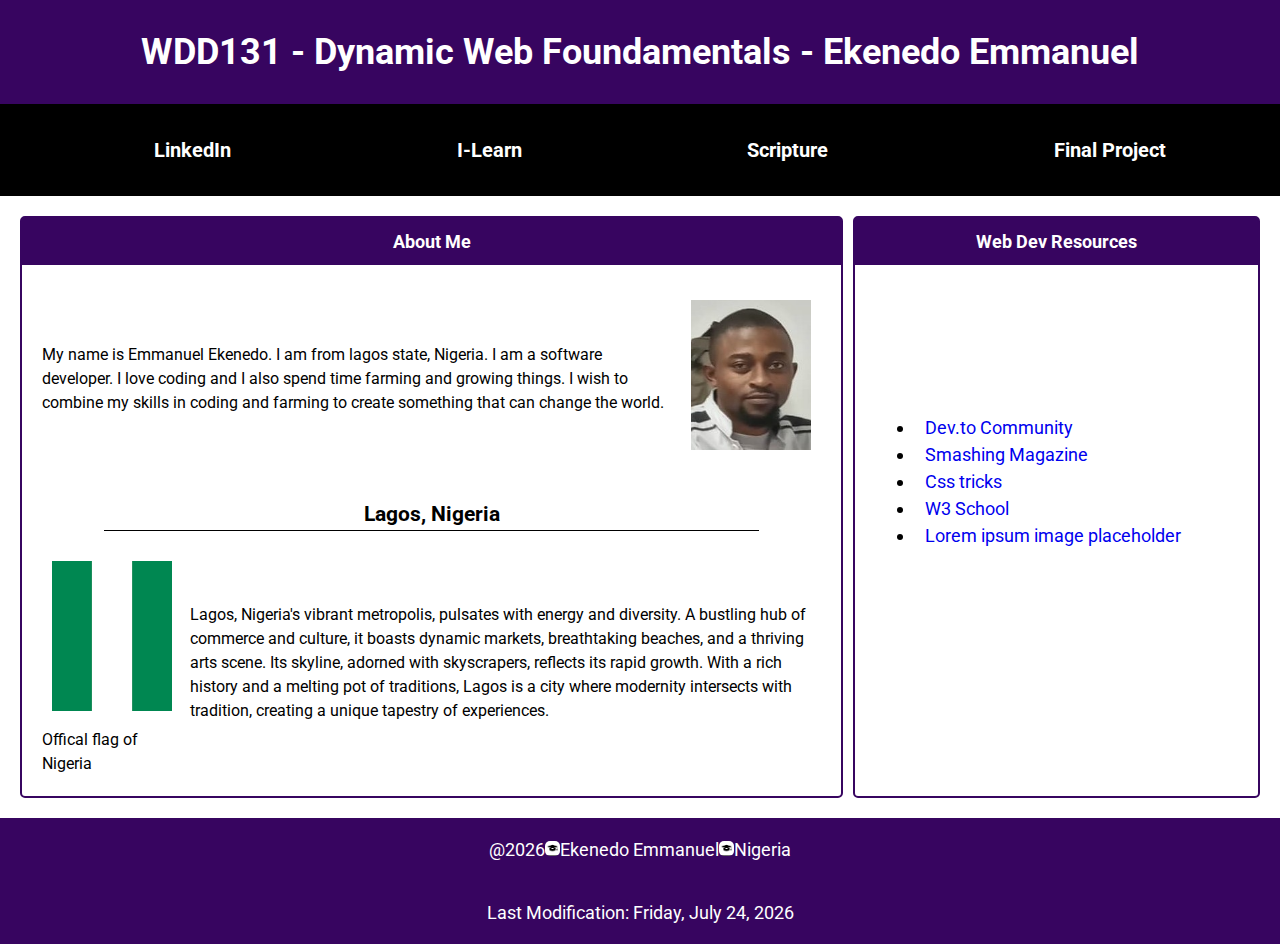
<file: index.html>
<!DOCTYPE html>
<html lang="en">
<head>
    <meta charset="UTF-8">
    <meta name="viewport" content="width=device-width, initial-scale=1.0">
    <title>WDD131 - Dynamic Web Fundamentals - Ekenedo Emmanuel</title>
    <meta name="author" content="Ekenedo Nzube Emmanuel">
    <meta name="description" content="WDD 131 - Dynamic Web Fundamentals Design and development of Home Page.">

    <link rel="stylesheet" href="./styles/base.css">
    <script src="./scripts/getdates.js" defer></script>
    <link href="https://fonts.googleapis.com/css2?family=Roboto:ital,wght@0,100;0,300;0,400;0,500;0,700;0,900;1,100;1,300;1,400;1,500;1,700;1,900&display=swap" rel="stylesheet">
    
</head>
<body>
    <header>
        <div class="headerdiv1">
            <h1>WDD131 - Dynamic Web Foundamentals - <span>Ekenedo Emmanuel</span></h1>
        </div>
        <div class="headerdiv2">
            <nav>
                <ul class="list">
                    <li class="nav-list-items"><a href="https://www.linkedin.com/in/ekenedoemmanuel/" class="nav-list-links">LinkedIn</a></li>
                    <li class="nav-list-items"><a href="https://byui.instructure.com/." class="nav-list-links">I-Learn</a></li>
                    <li class="nav-list-items"><a href="https://www.churchofjesuschrist.org/study/scriptures/bofm/2-ne/1?lang=eng" class="nav-list-links">Scripture</a></li> 
                    <li class="nav-list-items"><a href="#" class="nav-list-links">Final Project</a></li> 
                
                </ul>   
            </nav>
        </div>
        
        
    </header>
    <main>
        <section class="card1">
            <h2>About Me</h2>
            <div class="cardcontent">
                <div class="text">
                    <p>My name is Emmanuel Ekenedo. I am from lagos state, Nigeria. I am a software developer. I love coding and I also spend time farming and growing things. I wish to combine my skills in coding and farming to create something that can change the world.</p>
                </div>
                <div class="image">
                    <img src="./images/passport_photo.jpg" alt="my photo">
                </div>
            </div>
            <h3>Lagos, Nigeria</h3>
            <div class="subheader"></div>
            <div class="cardcontent">
                    
                <div class="image-text">
                    <span class="nigeriadesc">
                        <img src="./images/nigeriaFlag.png" alt="nigeria flag">
                        <span>Offical flag of Nigeria</span>
                    </span>
                
                </div>
                <div class="text">
                    <p>Lagos, Nigeria's vibrant metropolis, pulsates with energy and diversity. A bustling hub of commerce and culture, it boasts dynamic markets, breathtaking beaches, and a thriving arts scene. Its skyline, adorned with skyscrapers, reflects its rapid growth. With a rich history and a melting pot of traditions, Lagos is a city where modernity intersects with tradition, creating a unique tapestry of experiences.
                    </p>
                </div>
                    
                    
            </div>
            
        </section>
        <section class="card2">
            <h2>Web Dev Resources</h2>
            <div class="resouceTags">
                <ul>
                    <li>
                        <a href="https://dev.to/">Dev.to Community</a>
                    </li>
                    <li>
                        <a href="https://www.smashingmagazine.com/">Smashing Magazine</a>
                    </li>
                    <li>
                        <a href="https://css-tricks.com/">Css tricks</a>
                    </li>
                    <li>
                        <a href="https://www.w3schools.com/">W3 School</a>
                    </li>
                    <li>
                        <a href="#">Lorem ipsum image placeholder</a>
                    </li>
                
                </ul>                
                
            </div>
        </section>
    </main>
    <footer>
        <p>@<span id="currentyear" >2023</span><span class="icon"><img class="eduimage" src="./images/eduimage.png" alt=""></span>Ekenedo Emmanuel<span class="icon"><img class="eduimage" src="./images/eduimage.png" alt=""></span>Nigeria</p>
        <p>Last Modification: <span id="lastmodified"></span></p>
    </footer>

</body>
</html>
</file>
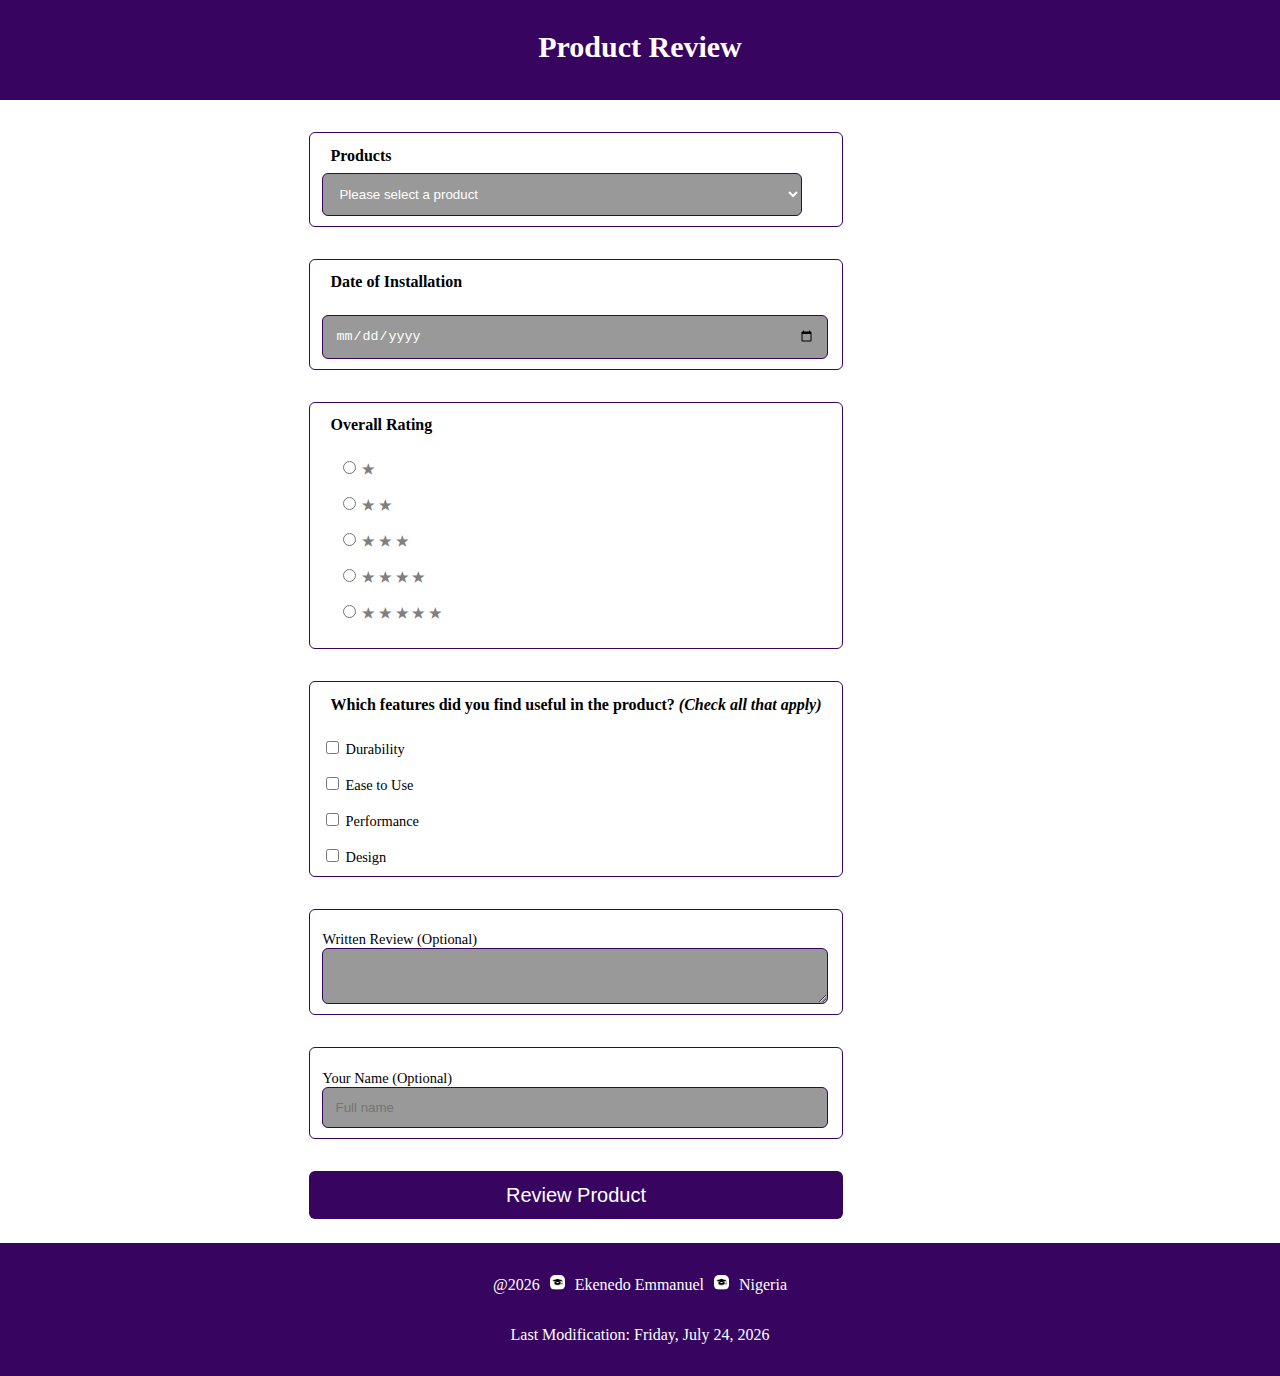
<file: form.html>
<!DOCTYPE html>
<html lang="en">
<head>
    <meta charset="UTF-8">
    <meta name="viewport" content="width=device-width, initial-scale=1.0">
    <script src="./scripts/form.js" defer></script>
    <link rel="stylesheet" href="./styles/form.css">
    <title>Product Review Form</title>
</head>
<body>
    <header>
        <h1>Product Review</h1>
    </header>
    <main>
        <form action="review.html" method="get" class="container">
            <fieldset>
                <div>Products</div>
                <select name="products_container" class="products_container" required>
                    <option value="" disabled selected>Select a product</option> <!-- Placeholder option -->
                </select>
            </fieldset>

            <fieldset>
                <div>Date of Installation</div>
                <label><input type="date" name="installation-date" id="installation-date" required></label>
            </fieldset>

            <fieldset>
                <div>Overall Rating</div>
                <div class="star-rating">
                    <div class="rating-score"><input type="radio" id="star1" required name="rating" value="1"><label for="star1" class="star">&#9733;</label></div>
                    <div class="rating-score"><input type="radio" id="star2" required name="rating" value="2"><label for="star2" class="star">&#9733; &#9733;</label></div>
                    <div class="rating-score"><input type="radio" id="star3" required name="rating" value="3"><label for="star3" class="star">&#9733; &#9733; &#9733;</label></div>
                    <div class="rating-score"><input type="radio" id="star4" required name="rating" value="4"><label for="star4" class="star">&#9733; &#9733; &#9733; &#9733;</label></div>
                    <div class="rating-score"><input type="radio" id="star5" required name="rating" value="5"><label for="star5" class="star">&#9733; &#9733; &#9733; &#9733; &#9733;</label></div>
                </div>
            </fieldset>
            
            <fieldset>
                <div>Which features did you find useful in the product? <i>(Check all that apply)</i></div>
                <label><input type="checkbox" name="durability" value="yes">Durability</label>
                <label><input type="checkbox" name="usage" value="yes">Ease to Use</label>
                <label><input type="checkbox" name="performance" value="yes">Performance</label>
                <label><input type="checkbox" name="design" value="yes">Design</label>
            </fieldset>

            <fieldset>
                <label>Written Review (Optional)</label>
                <textarea name="write-review" id="write-review"></textarea>
            </fieldset>
            
            <fieldset>
                <label>Your Name (Optional) <input type="text" name="fullname" placeholder="Full name"></label>
            </fieldset>

            <input type="submit" value="Review Product">
        </form>
    </main>
    <footer>
        <p>@<span id="currentyear">2023</span><span class="icon"><img class="eduimage" src="./images/eduimage.png" alt="Educational Image"></span>Ekenedo Emmanuel<span class="icon"><img class="eduimage" src="./images/eduimage.png" alt="Educational Image"></span>Nigeria</p>
        <p>Last Modification: <span id="lastmodified"></span></p>
    </footer>
</body>
</html>
</file>
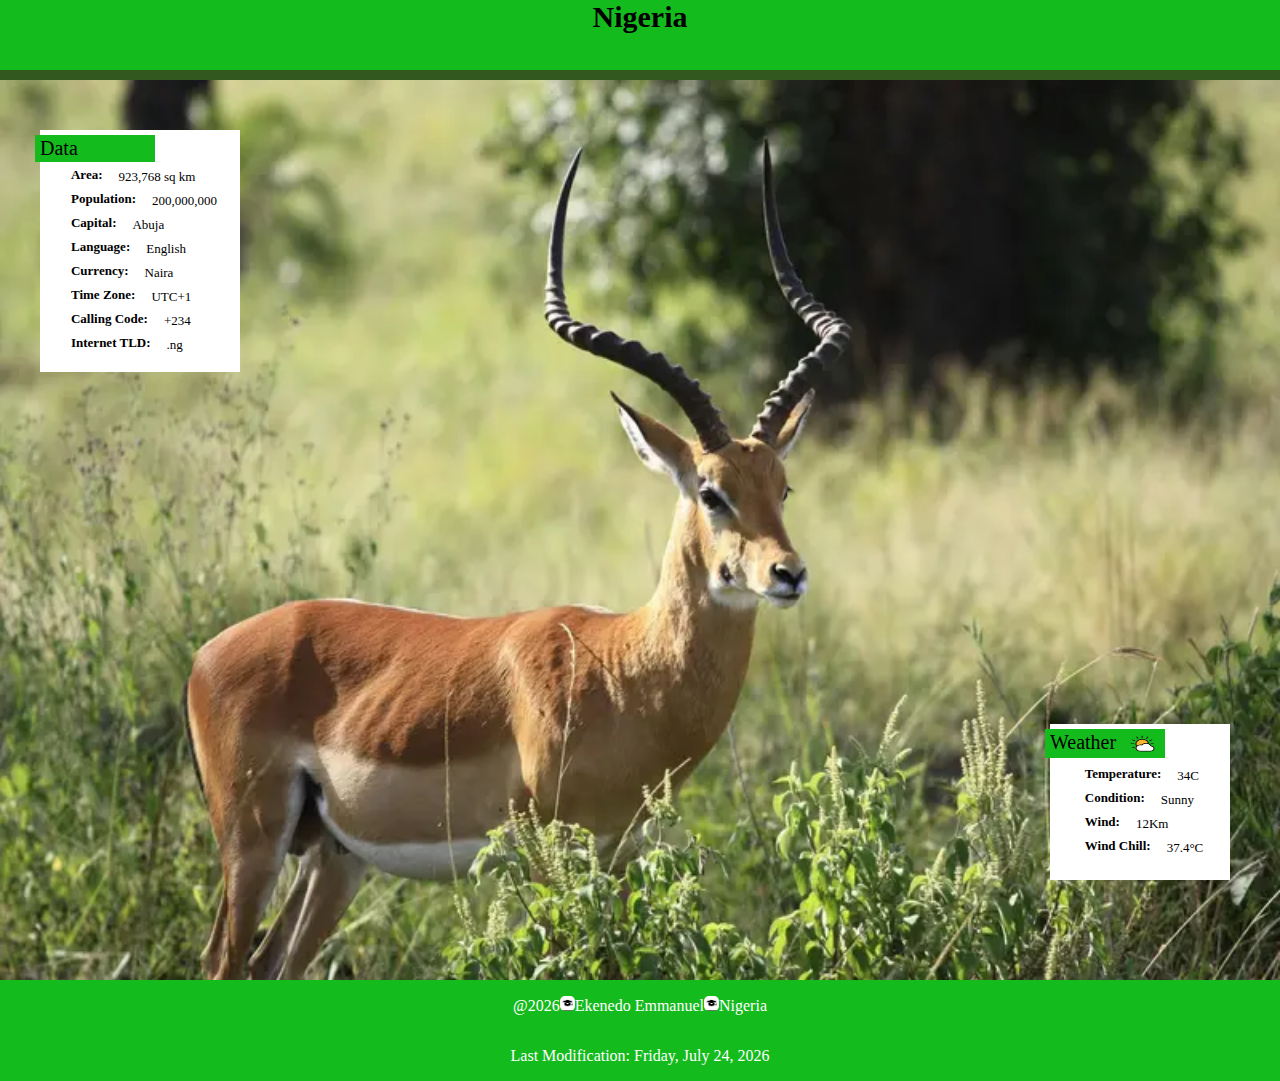
<file: place.html>
<!DOCTYPE html>
<html lang="en">
<head>
    <meta charset="UTF-8">
    <meta name="viewport" content="width=device-width, initial-scale=1.0">
    <meta name="author" content="Ekenedo Emmanuel">
    <link rel="stylesheet" href="./styles/place.css">
    <script src="./scripts/place.js" defer></script>
    <title>Nigeria</title>
</head>
<body>
    <header>
        <div class="country">Nigeria</div>
        <div class="header-color"></div>
    </header>

    <main>

        <div class="bg">
            <picture>
                <source srcset="./images/place/wild_life_large.webp" media="(min-width: 1000px)">
                <source srcset="./images/place/wild_life_medium.webp" media="(min-width: 500px)">
                <img src="./images/place/wild_life_large.webp" width = "500" height = "250" alt="wild_life_large">
            </picture>

                
                <div class="data country-data">
                    <div class="data-header">Data</div>
                    <div class="data-detail">
                        <div class="row">
                            <div class="col1">Area:</div>
                            <div class="col">923,768 sq km</div>
                        </div>
                        <div class="row">
                            <div class="col1">Population:</div>
                            <div class="col">200,000,000</div>
                        </div>
                        <div class="row">
                            <div class="col1">Capital:</div>
                            <div class="col">Abuja</div>
                        </div>
                        <div class="row">
                            <div class="col1">Language:</div>
                            <div class="col">English</div>
                        </div>
                        <div class="row">
                            <div class="col1">Currency:</div>
                            <div class="col">Naira</div>
                        </div>
                        <div class="row">
                            <div class="col1">Time Zone:</div>
                            <div class="col">UTC+1</div>
                        </div>
                        <div class="row">
                            <div class="col1">Calling Code:</div>
                            <div class="col">+234</div>
                        </div>
                        <div class="row">
                            <div class="col1">Internet TLD:</div>
                            <div class="col">.ng</div>
                        </div>
                    </div>
                </div>
        
        
                <div class="data weather">
                    <div class="data-header">Weather  <span class="weather-icon"><img src="./images/place/weather.png" alt="weather icon"></span></div>
                    <div class="data-detail">
                        <div class="row">
                            <div class="col1">Temperature:</div>
                            <div class="col temp">34C</div>
                        </div>
                        <div class="row">
                            <div class="col1">Condition:</div>
                            <div class="col">Sunny</div>
                        </div>
                        <div class="row">
                            <div class="col1">Wind:</div>
                            <div class="col">12Km</div>
                        </div>
                        <div class="row">
                            <div class="col1">Wind Chill:</div>
                            <div class="col windchill">9.6Km</div>
                        </div>
                       
                    </div>
                </div>
           
        </div>
    </main>
    

    <footer>
        <p>@<span id="currentyear" >2023</span><span class="icon"><img class="eduimage" src="./images/eduimage.png" alt=""></span>Ekenedo Emmanuel<span class="icon"><img class="eduimage" src="./images/eduimage.png" alt=""></span>Nigeria</p>
        <p>Last Modification: <span id="lastmodified"></span></p>
    </footer>
</body>
</html>
</file>
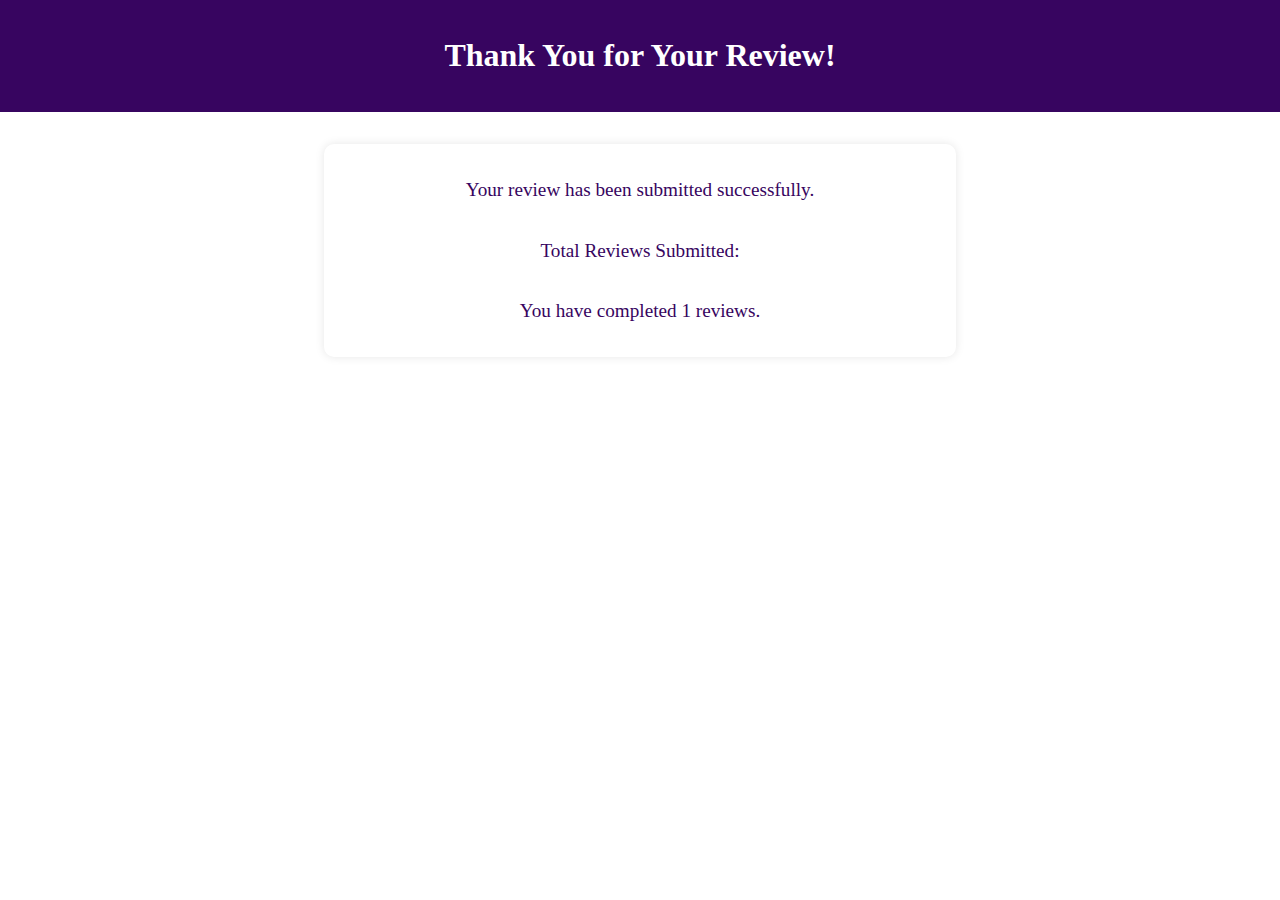
<file: review.html>
<!DOCTYPE html>
<html lang="en">
<head>
    <meta charset="UTF-8">
    <meta name="viewport" content="width=device-width, initial-scale=1.0">
    <link rel="stylesheet" href="./styles/form.css">
    <title>Review Submitted</title>
    <script src="./scripts/form.js" defer></script>
</head>
<body class="review-page">
    <header>
        <h1>Thank You for Your Review!</h1>
    </header>
    <main>
        <p>Your review has been submitted successfully.</p>
        <p>Total Reviews Submitted: <span id="review-count"></span></p>
    </main>
</body>
</html>
</file>
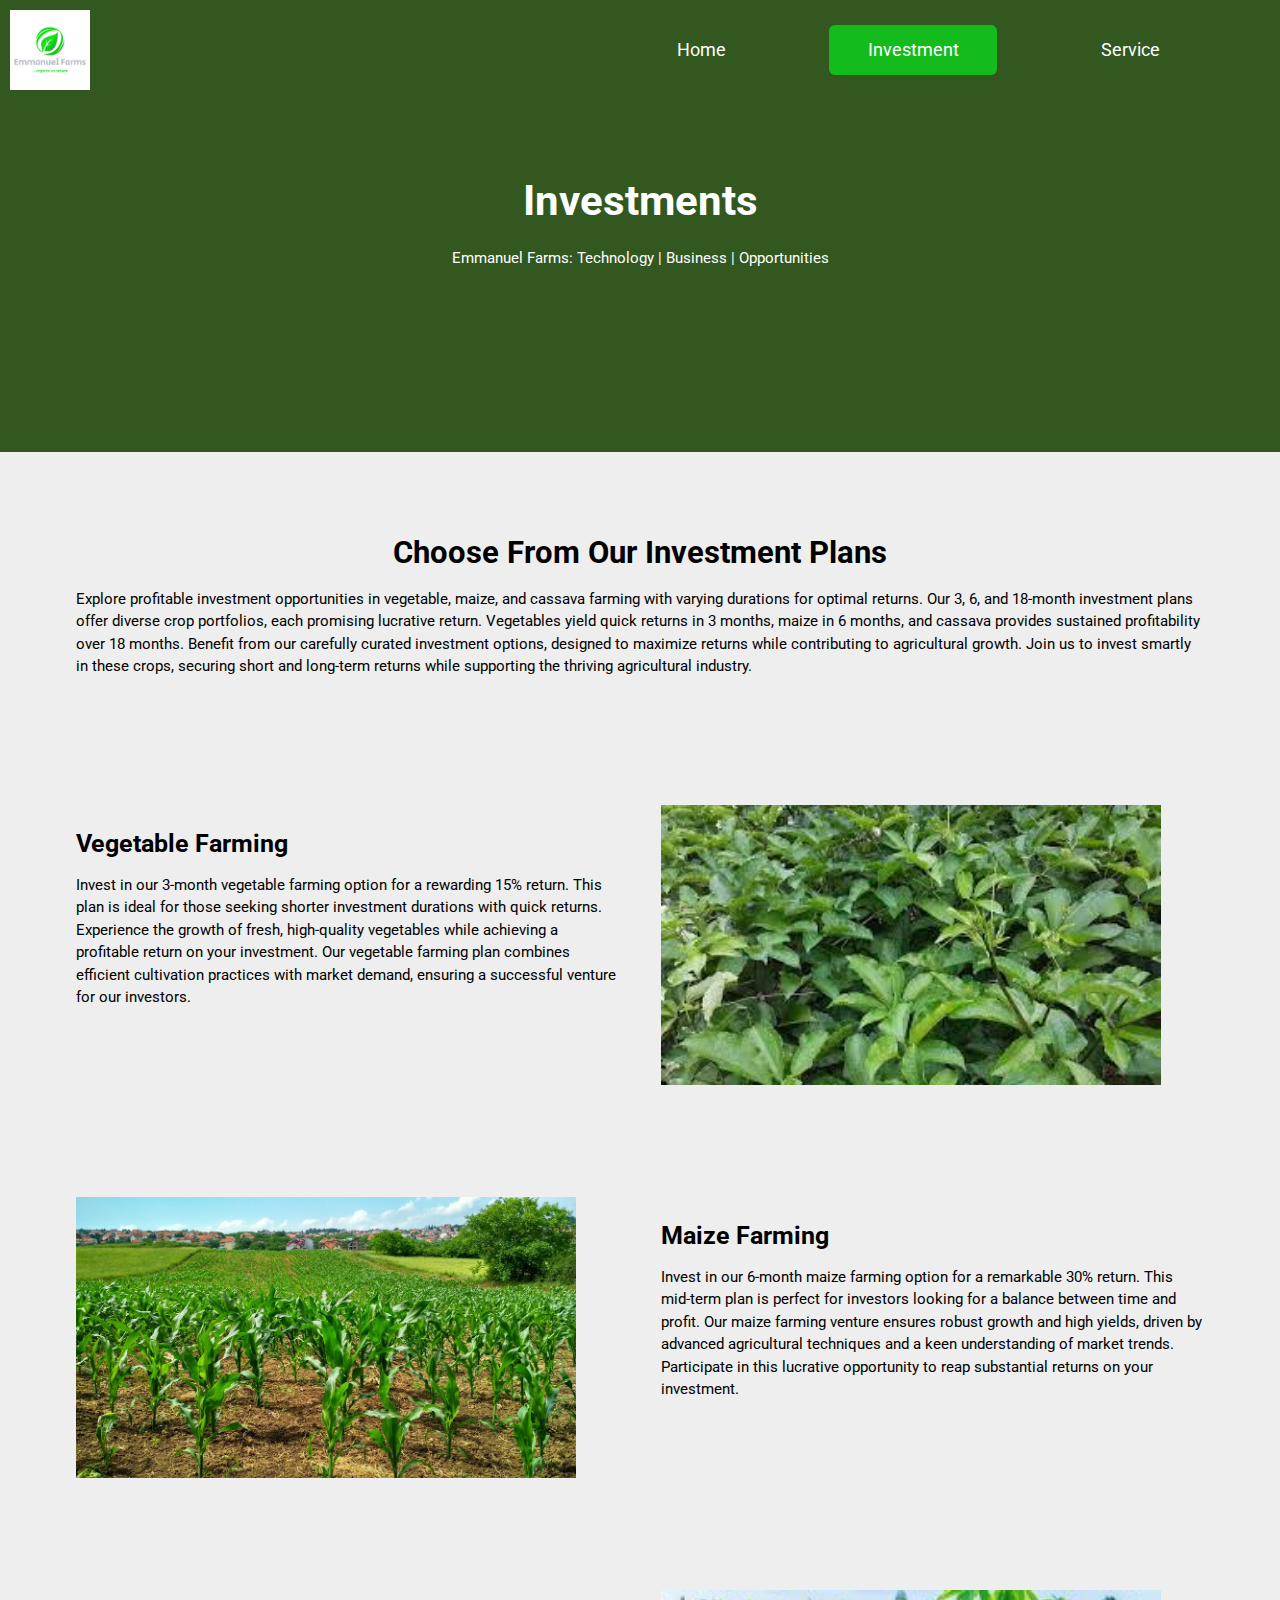
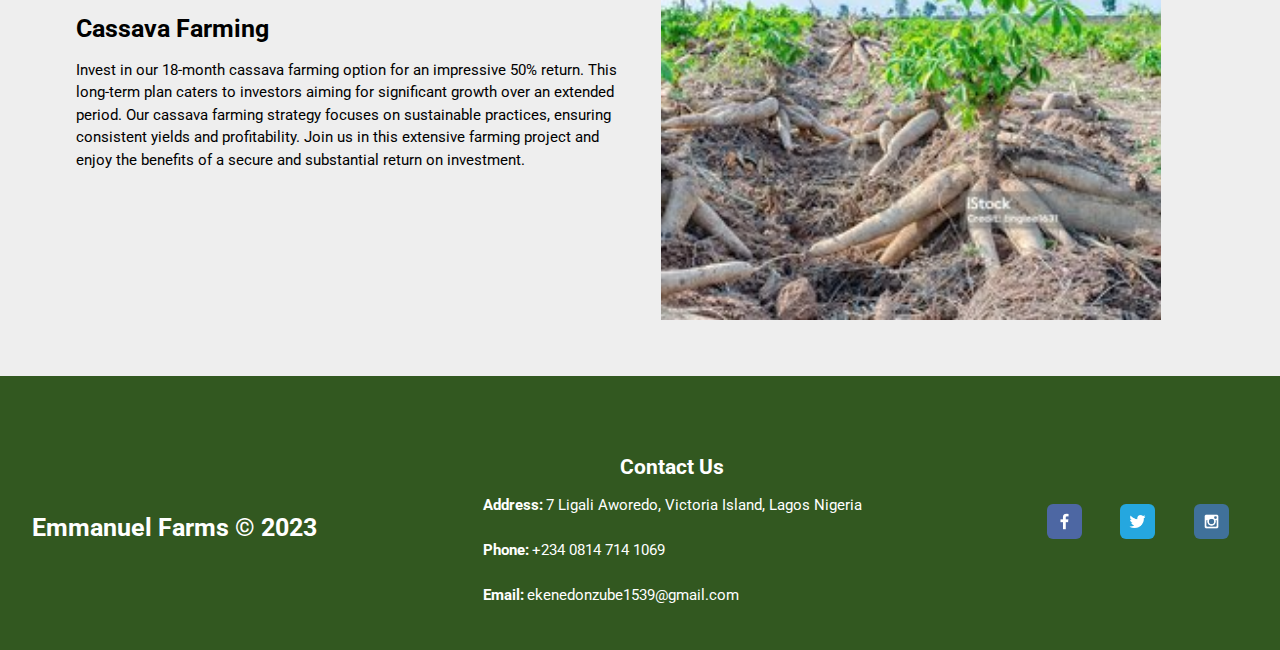
<file: project/investment.html>
<!DOCTYPE html>
<html lang="en">
<head>
    <meta charset="UTF-8">
    <meta name="viewport" content="width=device-width, initial-scale=1.0">
    <title>Emmanuel Farms Investment Page</title>
    <link rel="stylesheet" href="./styles/project.css">
    <link rel="preconnect" href="https://fonts.googleapis.com">
    <link href="https://fonts.googleapis.com/css2?family=Poppins:wght@300;400;600&family=Roboto:wght@300;400;500&display=swap" rel="stylesheet">
</head>
<body>
    <header>
        <div class="logo">
            <a href="project.html">
                <img src="./image/project_image/logo2.png" alt="logo">
            </a>
        </div>
    </header>
    
    <nav>
        <button class="hamburger"></button>
        <ul class="menuLinks">
            <li><a href="project.html" >Home</a></li>
            <li class="current_menu_item"><a href="investment.html" >Investment</a></li>
            <li><a href="service.html"  >Service</a></li>
            
        </ul>
    </nav>

    <section class="background">
        <h1>Investments</h1>
        <p>Emmanuel Farms: Technology | Business | Opportunities</p>
    </section>

    <section class="section">
        <div class="container">
            <h2 class="text-center">Choose From Our Investment Plans</h2>
            <p>Explore profitable investment opportunities in vegetable, maize, and cassava farming with varying durations for optimal returns. 
            Our 3, 6, and 18-month investment plans offer diverse crop portfolios, each promising lucrative return. Vegetables yield quick returns in 3 months,
             maize in 6 months, and cassava provides sustained profitability over 18 months. Benefit from our carefully curated investment options, designed to 
             maximize returns while contributing to agricultural growth. Join us to invest smartly in these crops, securing short and long-term returns while 
             supporting the thriving agricultural industry.
            </p>
        </div>
    </section>

    <section class="section">
        <div class="container">
            <div class="split">
                <div class="text-card">
                    <h3>Vegetable Farming</h3>
                    <p>Invest in our 3-month vegetable farming option for a rewarding 15% return. This plan is ideal for those seeking shorter investment durations 
                         with quick returns. Experience the growth of fresh, high-quality vegetables while achieving a profitable return on your investment. Our 
                         vegetable farming plan combines efficient cultivation practices with market demand, ensuring a successful venture for our investors.
                    </p>
                </div>
                <div>
                    <img loading="lazy" src="./image/project_image/vegetable-farm.jpg" alt="Vegetable investment" width="500px">
                </div>
            </div>
        </div>
    </section>

    <section class="section">
        <div class="container">
            <div class="split">
                <div>
                    <img loading="lazy" src="./image/project_image/maize-farm.jpg" alt="Maize investment" width="500px">
                </div>
                <div class="text-card">
                    <h3>Maize Farming</h3>
                    <p>Invest in our 6-month maize farming option for a remarkable 30% return. This mid-term plan is perfect for investors looking for a balance 
                         between time and profit. Our maize farming venture ensures robust growth and high yields, driven by advanced agricultural techniques 
                         and a keen understanding of market trends. Participate in this lucrative opportunity to reap substantial returns on your investment.
                    </p>
                </div>
            </div>
        </div>
    </section>

    <section class="section">
        <div class="container">
            <div class="split">
                <div class="text-card">
                    <h3>Cassava Farming</h3>
                    <p>Invest in our 18-month cassava farming option for an impressive 50% return. This long-term plan caters to investors aiming for significant 
                         growth over an extended period. Our cassava farming strategy focuses on sustainable practices, ensuring consistent yields and profitability. 
                         Join us in this extensive farming project and enjoy the benefits of a secure and substantial return on investment.
                    </p>
                </div>
                <div>
                    <img loading="lazy" src="./image/project_image/cassava-farm.jpg" alt="Cassava investment" width="500px">
                </div>
            </div>
        </div>
    </section>

    <footer>
        <div class="footers">
            <h3>Emmanuel Farms &copy; 2023</h3>
        </div>
        <div class="footers">
            <h4>Contact Us</h4>
            <div class="contact-us">
                <p>Address: </p>
                <p>7 Ligali Aworedo, Victoria Island, Lagos Nigeria</p>
            </div>
            <div class="contact-us">
                <p>Phone: </p>
                <p>+234 0814 714 1069</p>
            </div>
            <div class="contact-us">
                <p>Email: </p>
                <p>ekenedonzube1539@gmail.com</p>
            </div>
        </div>
        <div class="footers">
            <div class="social">
                <a href="https://facebook.com" target="_blank">
                    <img src="./image/project_image/facebook.png" alt="facebook icon">
                </a>
                <a href="https://twitter.com" target="_blank">
                    <img src="./image/project_image/twitter.png" alt="twitter icon">
                </a>
                <a href="https://instagram.com" target="_blank">
                    <img src="./image/project_image/instagram.png" alt="instagram icon">
                </a>
            </div>
        </div>
    </footer>
    <script src="./script/project.js" defer></script>
</body>
</html>
</file>
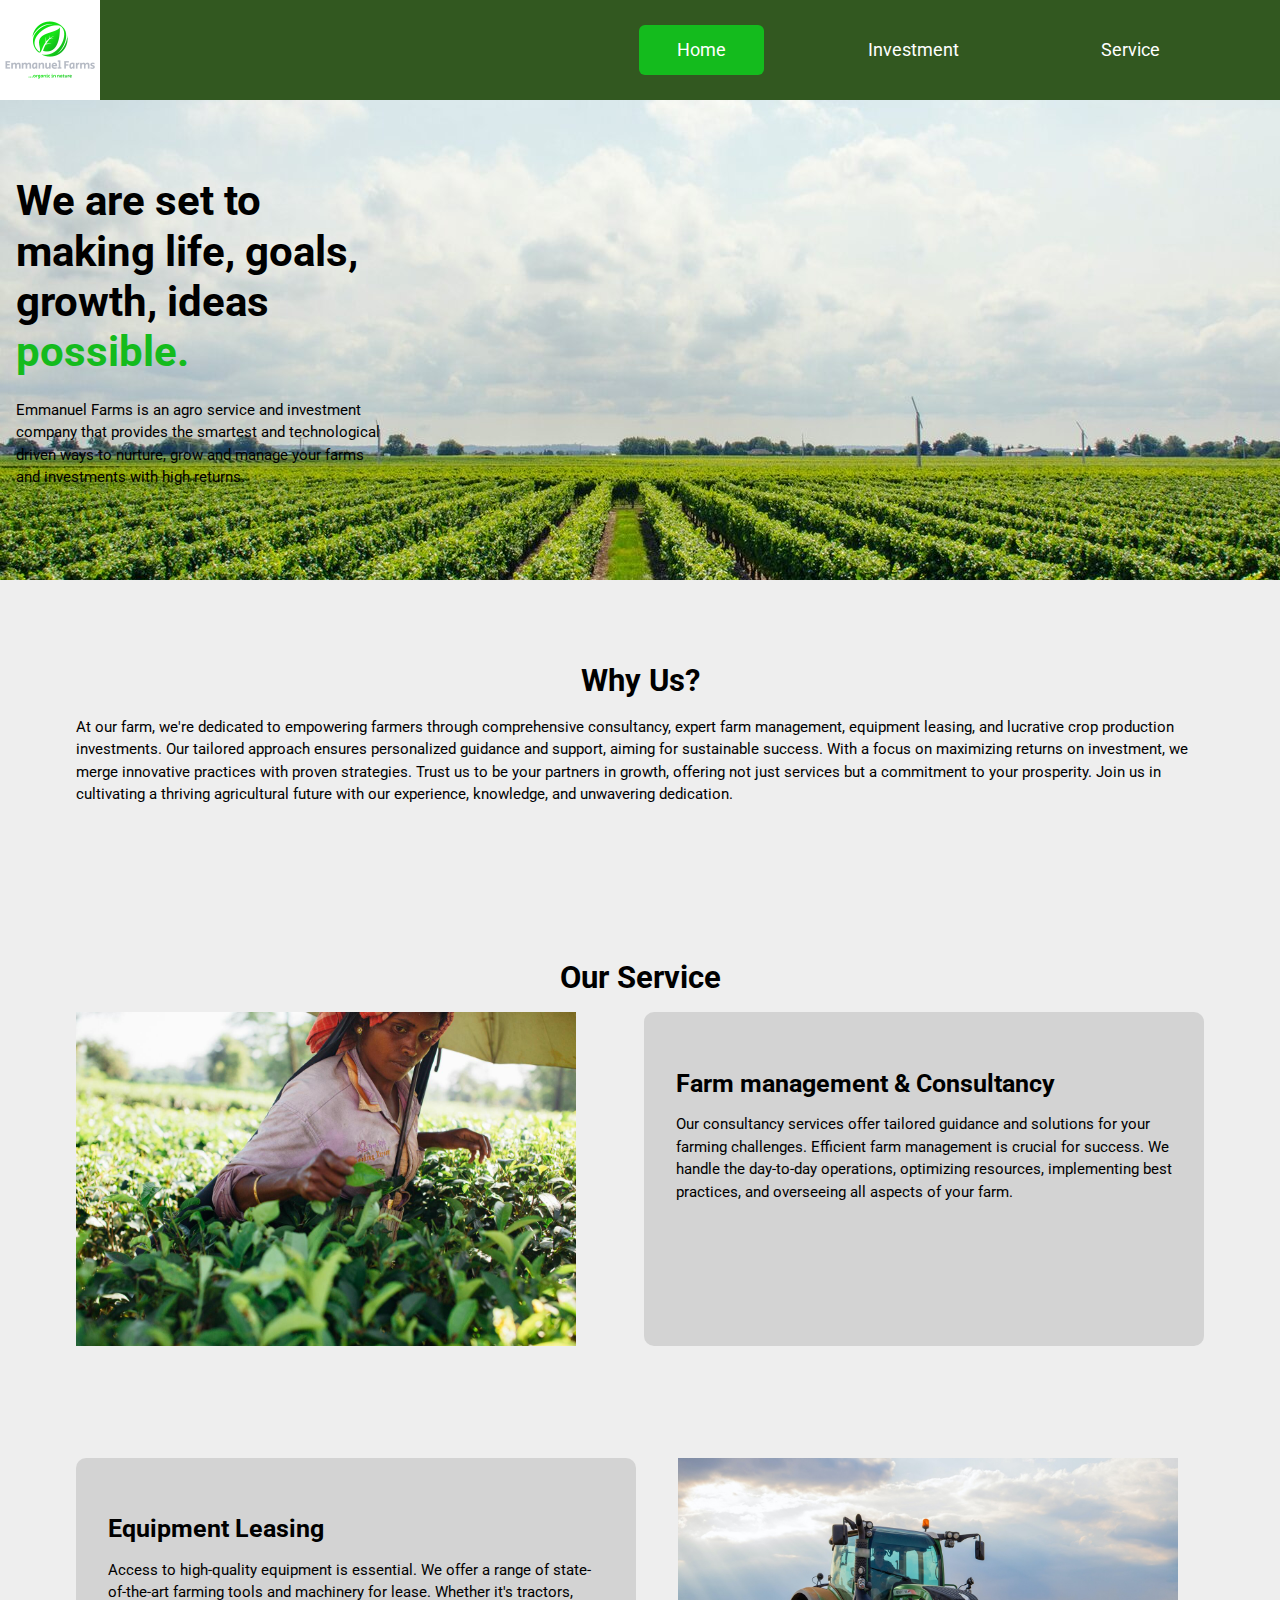
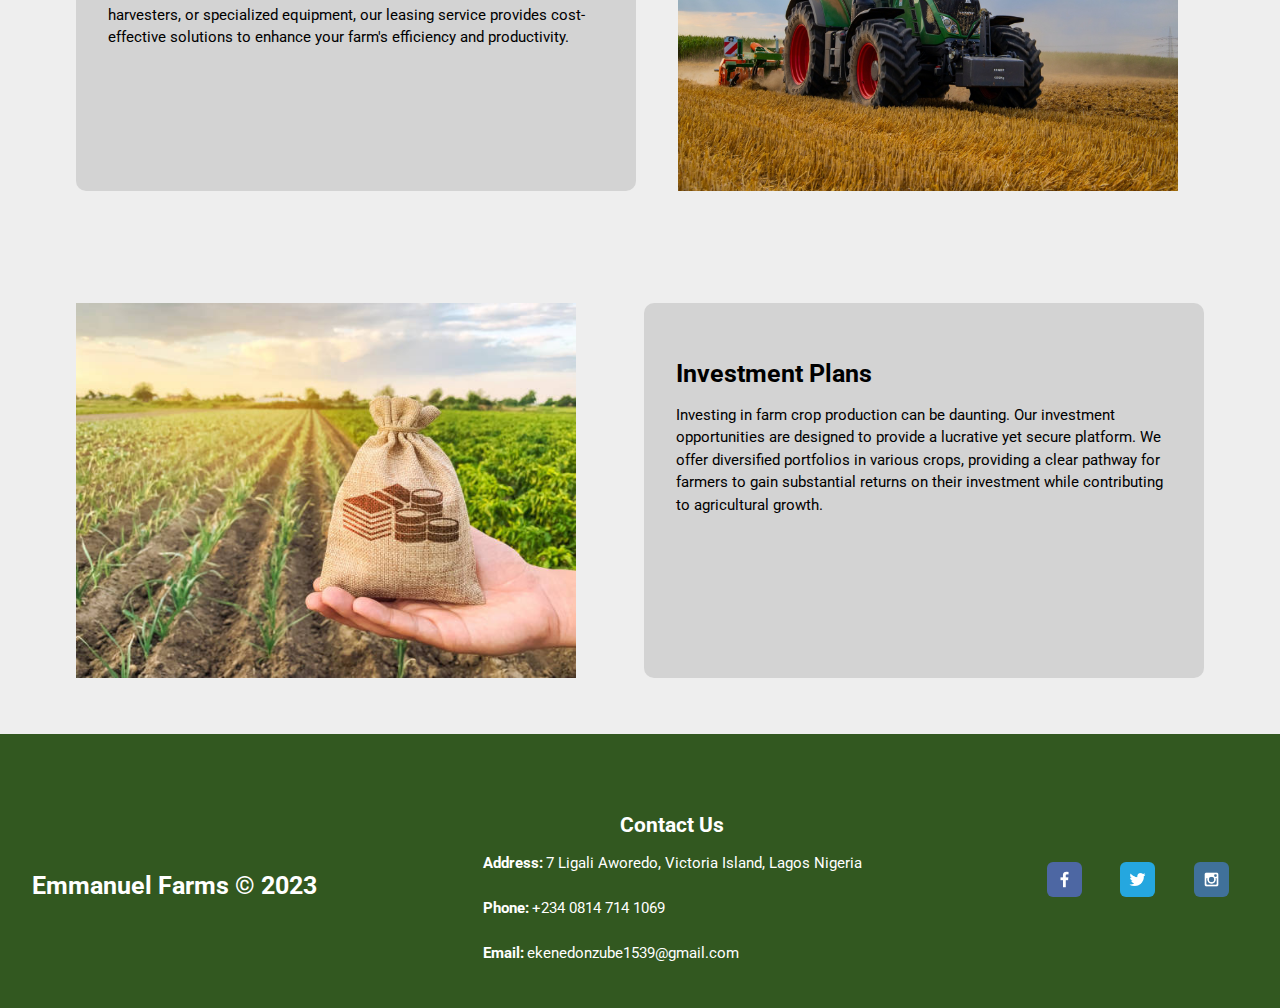
<file: project/project.html>
<!DOCTYPE html>
<html lang="en">
<head>
    <meta charset="UTF-8">
    <meta name="viewport" content="width=device-width, initial-scale=1.0">
    <title>EmmanuelFarms</title>
    <link href="https://fonts.googleapis.com/css2?family=Poppins:wght@300;400;600&family=Roboto:wght@300;400;500&display=swap" rel="stylesheet">
    <link rel="stylesheet" href="./styles/project.css">
</head>
<body>
    <header>
        <div class="logo">
            <img src="./image/project_image/logo2.png" alt="logo image">
        </div>
    </header>
    
    <nav>
        <button class="hamburger"></button>
        <ul class="menuLinks">
            <li class="current_menu_item"><a href="project.html" >Home</a></li>
            <li><a href="investment.html">Investment</a></li>
            <li><a href="service.html">Service</a></li>
        </ul>
    </nav>
    
    <section class="bg-img-text">
        <div>
            <img src="./image/project_image/banner-image.jpg" alt="">
        </div>
        <div class="bg-text">
            <h1>We are set to making life, goals, growth, ideas <span class="h1-span">possible.</span></h1>
            <p>Emmanuel Farms is an agro service and investment company that provides 
                the smartest and technological driven ways to nurture, grow and manage your farms and investments with high returns.
            </p>
        </div>
    </section>

    <section class="section">
        <div class="container">
            <h2 class="text-center">Why Us?</h2>
            <p>At our farm, we're dedicated to empowering farmers through comprehensive consultancy, expert farm management, equipment leasing,
             and lucrative crop production investments. Our tailored approach ensures personalized guidance and support, aiming for sustainable success. 
             With a focus on maximizing returns on investment, we merge innovative practices with proven strategies. Trust us to be your partners in growth, offering not just services 
             but a commitment to your prosperity. Join us in cultivating a thriving agricultural future with our experience, knowledge, and unwavering dedication.
            </p>
        </div>
    </section>

    <section class="section">
        <div class="container">
            <h2 class="text-center">Our Service</h2>
            <div class="split">
                <div>
                    <img loading="lazy" src="./image/project_image/farm-management.jpg" alt="A woman in the field" width="500px">
                </div>
                <div class="card-text white">
                    <h3>Farm management & Consultancy</h3>
                    <p>Our consultancy services offer tailored guidance and solutions for your farming challenges. Efficient farm management is crucial for success. We handle the day-to-day operations, optimizing resources, implementing best practices, and overseeing all aspects of your farm.
                    </p>
                    <!-- <div class="btn">
                        <p><a href="service.html">See More</a></p>
                    </div> -->
                </div>
            </div>
        </div>
    </section>

    <section class="section">
        <div class="container">
            <div class="split">
                <div class="card-text white">
                    <h3>Equipment Leasing</h3>
                    <p>Access to high-quality equipment is essential. We offer a range of state-of-the-art farming tools and machinery for lease.
                         Whether it's tractors, harvesters, or specialized equipment, our leasing service provides cost-effective solutions to enhance your farm's efficiency and productivity.
                    </p>
                    <!-- <div class="btn">
                        <p><a href="service.html">See More</a></p>
                    </div> -->
                </div>
                <div>
                    <img loading="lazy" src="./image/project_image/tractor.jpg" alt="Tractor in the field" width="500px">
                </div>
            </div>
        </div>
    </section>

    <section class="section">
        <div class="container">
            <div class="split">
                <div>
                    <img loading="lazy" src="./image/project_image/farm-investment.jpg" alt="coin-bag" width="500px">
                </div>
                <div class="card-text white">
                    <h3>Investment Plans</h3>
                    <p>Investing in farm crop production can be daunting. Our investment opportunities are designed to provide a lucrative yet secure platform. 
                         We offer diversified portfolios in various crops, providing a clear pathway for farmers to gain substantial returns on their investment while contributing to agricultural growth.
                    </p>
                    <!-- <div class="btn">
                        <p><a href="service.html">See More</a></p>
                    </div> -->
                </div>
            </div>
        </div>
    </section>

    <footer>
        <div class="footers">
            <h3>Emmanuel Farms &copy; 2023</h3>
        </div>
        <div class="footers">
            <h4>Contact Us</h4>
            <div class="contact-us">
                <p>Address: </p>
                <p>7 Ligali Aworedo, Victoria Island, Lagos Nigeria</p>
            </div>
            <div class="contact-us">
                <p>Phone: </p>
                <p>+234 0814 714 1069</p>
            </div>
            <div class="contact-us">
                <p>Email: </p>
                <p>ekenedonzube1539@gmail.com</p>
            </div>
        </div>
        <div class="footers">
            <div class="social">
                <a href="https://facebook.combine" target="_blank">
                    <img src="./image/project_image/facebook.png" alt="facebook icon">
                </a>
                <a href="https://twitter.com" target="_blank">
                    <img src="./image/project_image/twitter.png" alt="twitter icon">
                </a>
                <a href="https://instagram.com" target="_blank">
                    <img src="./image/project_image/instagram.png" alt="instagram icon">
                </a>
            </div>
        </div>
    </footer>

    <script src="./script/project.js"></script>
</body>
</html>
</file>
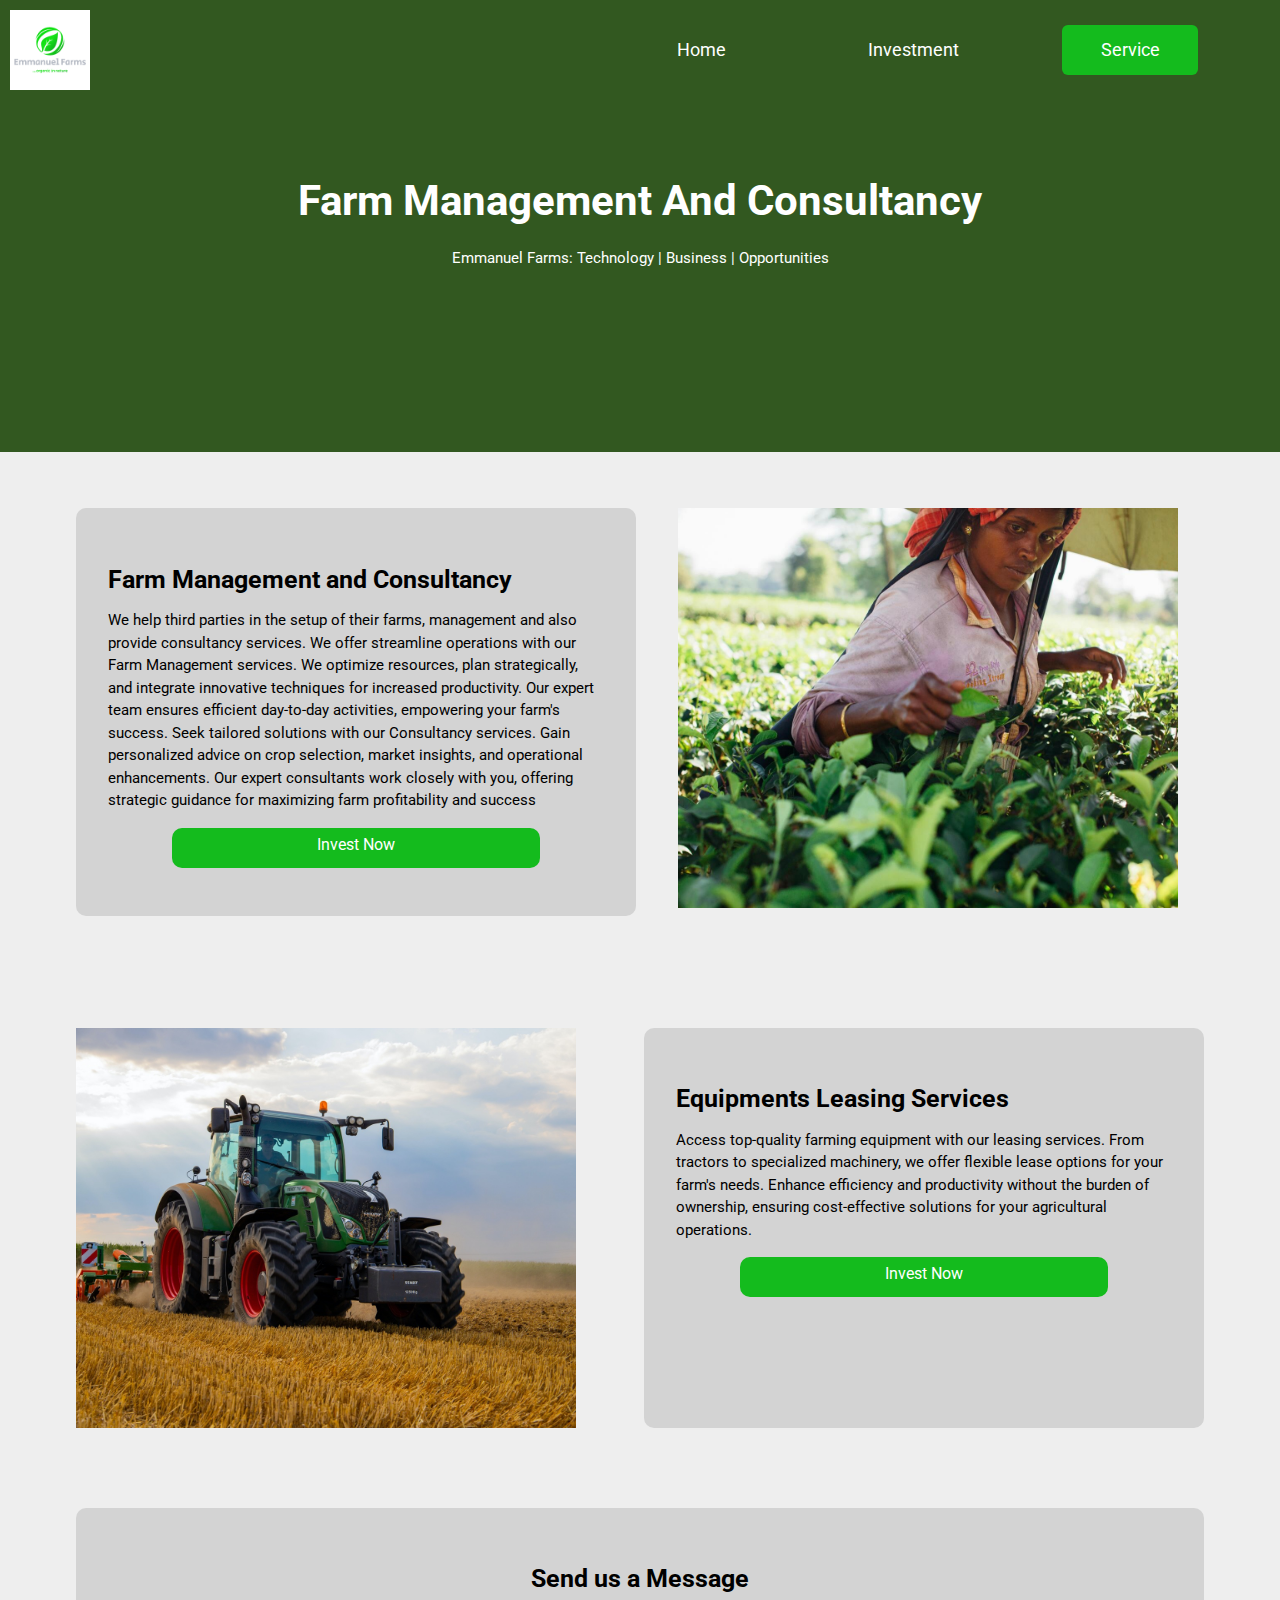
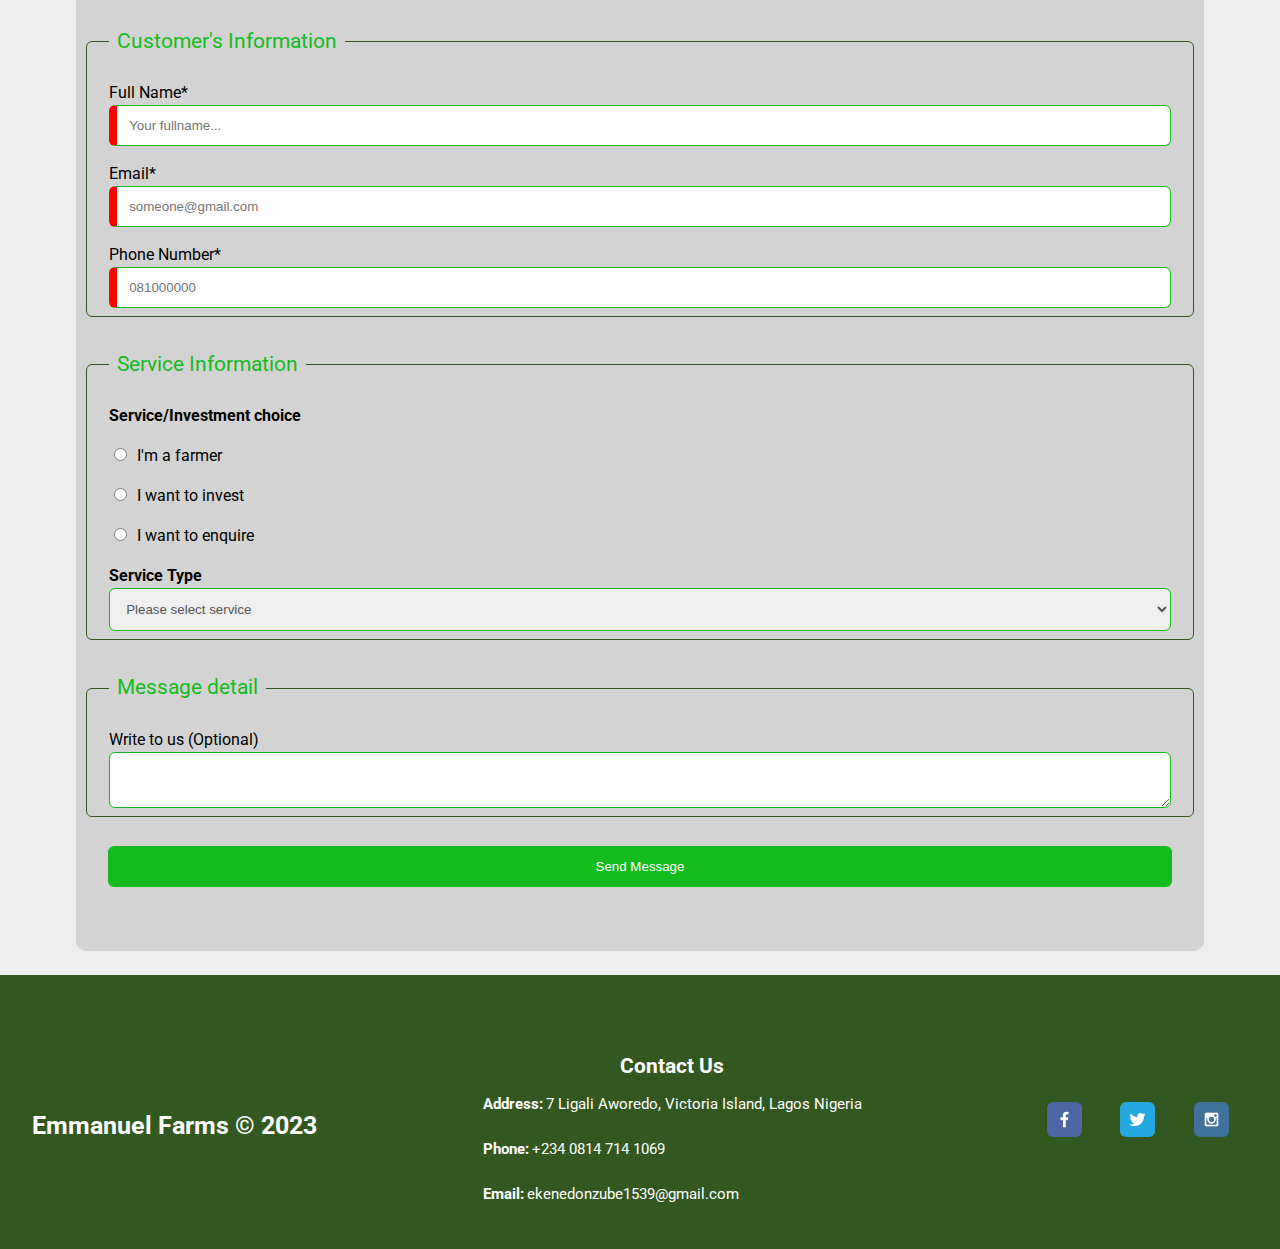
<file: project/service.html>
<!DOCTYPE html>
<html lang="en">
<head>
    <meta charset="UTF-8">
    <meta name="viewport" content="width=device-width, initial-scale=1.0">
    <title>Emmanuel Farms Service Page</title>
    <link rel="stylesheet" href="./styles/project.css">
    <link rel="preconnect" href="https://fonts.googleapis.com">
<link rel="preconnect" href="https://fonts.gstatic.com" crossorigin>
<link href="https://fonts.googleapis.com/css2?family=Poppins:wght@300;400;600&family=Roboto:wght@300;400;500&display=swap" rel="stylesheet">


</head>
<body>
   
    <header>
        <div class="logo">
            <a href="project.html">
                <img src="./image/project_image/logo2.png" alt="logo">
            </a>
        </div>
    </header>
    
    <nav>
        <button class="hamburger"></button>
        <ul class="menuLinks">
            <li><a href="project.html" >Home</a></li>
            <li><a href="investment.html">Investment</a></li>
            <li class="current_menu_item"><a href="service.html"  >Service</a></li>
            
        </ul>
    </nav>


     <section class="background">
        <h1>Farm Management And Consultancy</h1>
        <p>Emmanuel Farms: Technology | Business | Opportunities</p>
     </section>

     <section class="section">
        <div class="container">
            <div class="split">
                <div class="card-text white">
                    <h3>Farm Management and Consultancy</h3>
                    <p>We help third parties in the setup of their farms, management and also provide consultancy services. 
                        We offer streamline operations with our Farm Management services. We optimize resources, plan strategically, 
                        and integrate innovative techniques for increased productivity. Our expert team ensures efficient day-to-day activities, 
                        empowering your farm's success. Seek tailored solutions with our Consultancy services. Gain personalized advice on crop selection, 
                        market insights, and operational enhancements. Our expert consultants work closely with you, offering strategic guidance for maximizing farm profitability and success

                    </p>
                    <div class="btn">
                        <a href="./service.html">Invest Now</a>
                     </div>
                </div>
                <div class="service-image interchange">
                    <img loading="lazy" src="./image/project_image/farm-management.jpg" alt="a woman in the farm" width="500" height="400">
                </div>
                
                
            </div>
        </div>
     </section>

     <section class="section">
        <div class="container">
            <div class="split">
                <div class="service-image">
                    <img loading="lazy" src="./image/project_image/tractor copy.jpg" alt="tractor equipement" width="500" height="400">
                </div>
                <div class="card-text text">
                    <h3>Equipments Leasing Services</h3>
                    <p>Access top-quality farming equipment with our leasing services. 
                        From tractors to specialized machinery, we offer flexible lease options for your farm's needs. 
                        Enhance efficiency and productivity without the burden of ownership, ensuring cost-effective solutions for your agricultural operations.
                    </p>
                    <div class="btn">
                        <a href="./service.html">Invest Now</a>
                     </div>
                </div>                
            </div>
        </div>
     </section>

     <section class="section">
        <div class="container grey">
            <h3>Send us a Message</h3>
            <form action="thank.html" method="get" class="form-container">
                <fieldset>
                    <legend>Customer's Information</legend>
                    <label for="">
                        Full Name*<input type="text" name="fullname" required placeholder="Your fullname...">
                    </label>
                    <label for="">
                        Email*<input type="email" name="email" required placeholder="someone@gmail.com">
                    </label>
                    <label for="">
                        Phone Number*<input type="tel" name="phone" placeholder="081000000" required>
                    </label>
                </fieldset>

                <fieldset>
                    <legend>Service Information</legend>
                    <div>Service/Investment choice</div>
                    <label><input type="radio" id="choice" name="choice" value="farmer"> I'm a farmer</label>
                    <label><input type="radio" id="choice" name="investor" value="investor"> I want to invest</label>
                    <label><input type="radio" id="choice" name="enquire" value="enquire"> I want to enquire</label>

                    <div>Service Type</div>
                    <select name="service-type-container" class="service-type-container" required>
                        <option value="" >Select a service type</option>
                    </select>
                </fieldset>

                <fieldset>
                    <legend>Message detail</legend>
                    <label>Write to us (Optional)</label>
                    <textarea name="write-us" id="write-us"></textarea>
                </fieldset>

                <input type="submit" value="Send Message" class="submitBtn">

            </form>
        </div>
    </section>

     <footer>
        <div class="footers">
            <h3>Emmanuel Farms &copy; 2023</h3>
        </div>
    
        <div class="footers">
            <H4>Contact Us</H4>
            <div class="contact-us">
                <p>Address: </p>
                <p>7 Ligali Aworedo, Victoria Island, Lagos Nigeria</p>
            </div>
            <div class="contact-us">
                <p>Phone: </p>
                <p>+234 0814 714 1069 </p>
            </div>
            <div class="contact-us">
                <p>Email: </p>
                <p>ekenedonzube1539@gmail.com</p>
            </div>
        </div>
        <div class="footers">
            <div class="social">
                <a href="https://facebook.combine"  target="_blank">
                    <img src="./image/project_image/facebook.png" alt="facebook fire_icon">
                </a>
                <a href="https://twitter.com"  target="_blank">
                    <img src="./image/project_image/twitter.png" alt="twitter icon">
                </a>
                <a href="https://instagram.com"  target="_blank">
                    <img src="./image/project_image/instagram.png" alt="instagram icon">
                </a>
            </div>
        </div>
</footer> 

<script src="./script/project.js" defer></script>
</body>
</html>
</file>
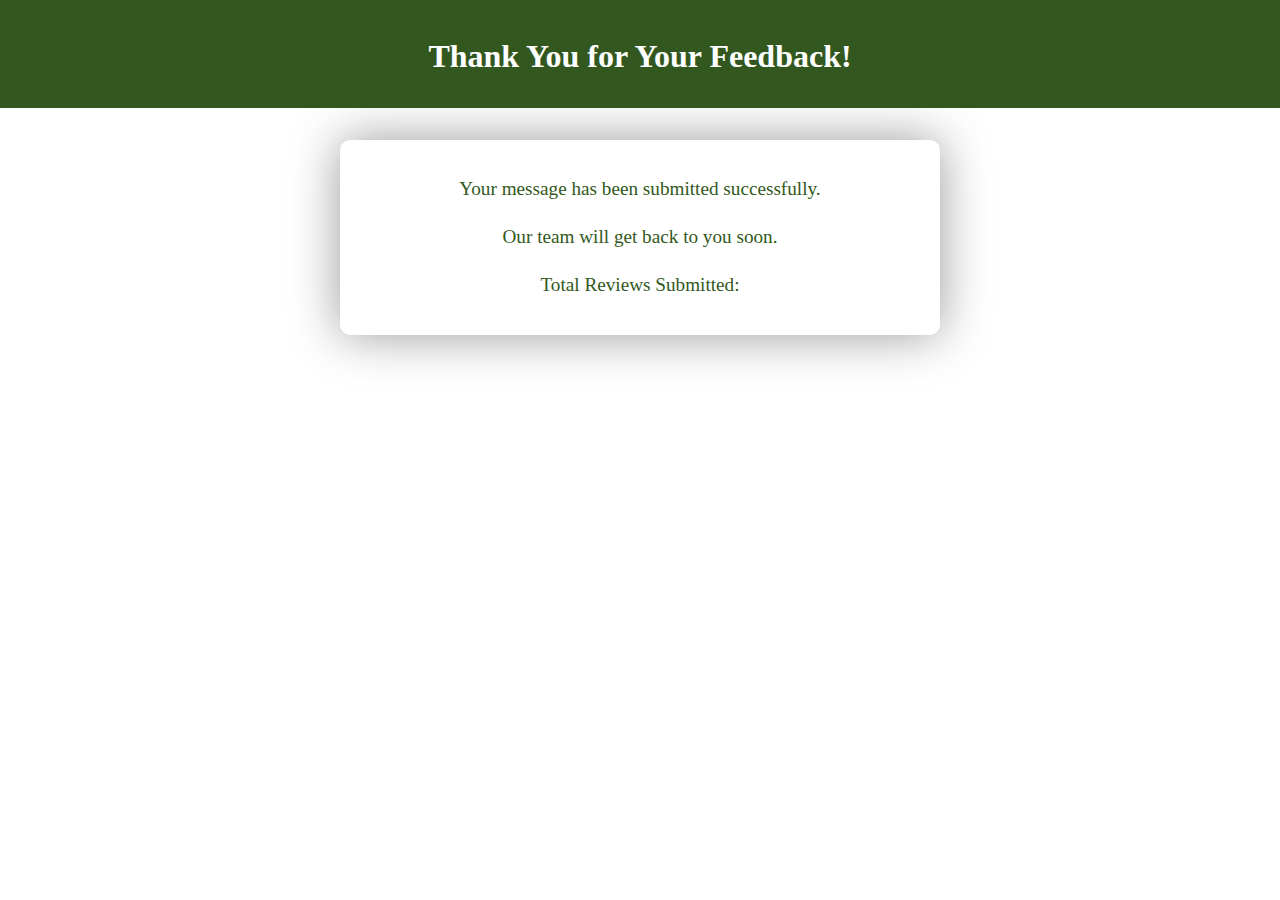
<file: project/thank.html>
<!DOCTYPE html>
<html lang="en">
<head>
    <meta charset="UTF-8">
    <meta name="viewport" content="width=device-width, initial-scale=1.0">
    <link rel="stylesheet" href="./styles/project.css">
    <title>Message Submitted</title>
    <script src="./script/project.js" defer></script>
</head>
<body class="message-page">
    <header>
        <h1>Thank You for Your Feedback!</h1>
    </header>
    <main>
        <p>Your message has been submitted successfully.</p>
        <p>Our team will get back to you soon.</p>
        <p>Total Reviews Submitted: <span id="messageCount"></span></p>
        
    </main>
</body>
</html>
</file>
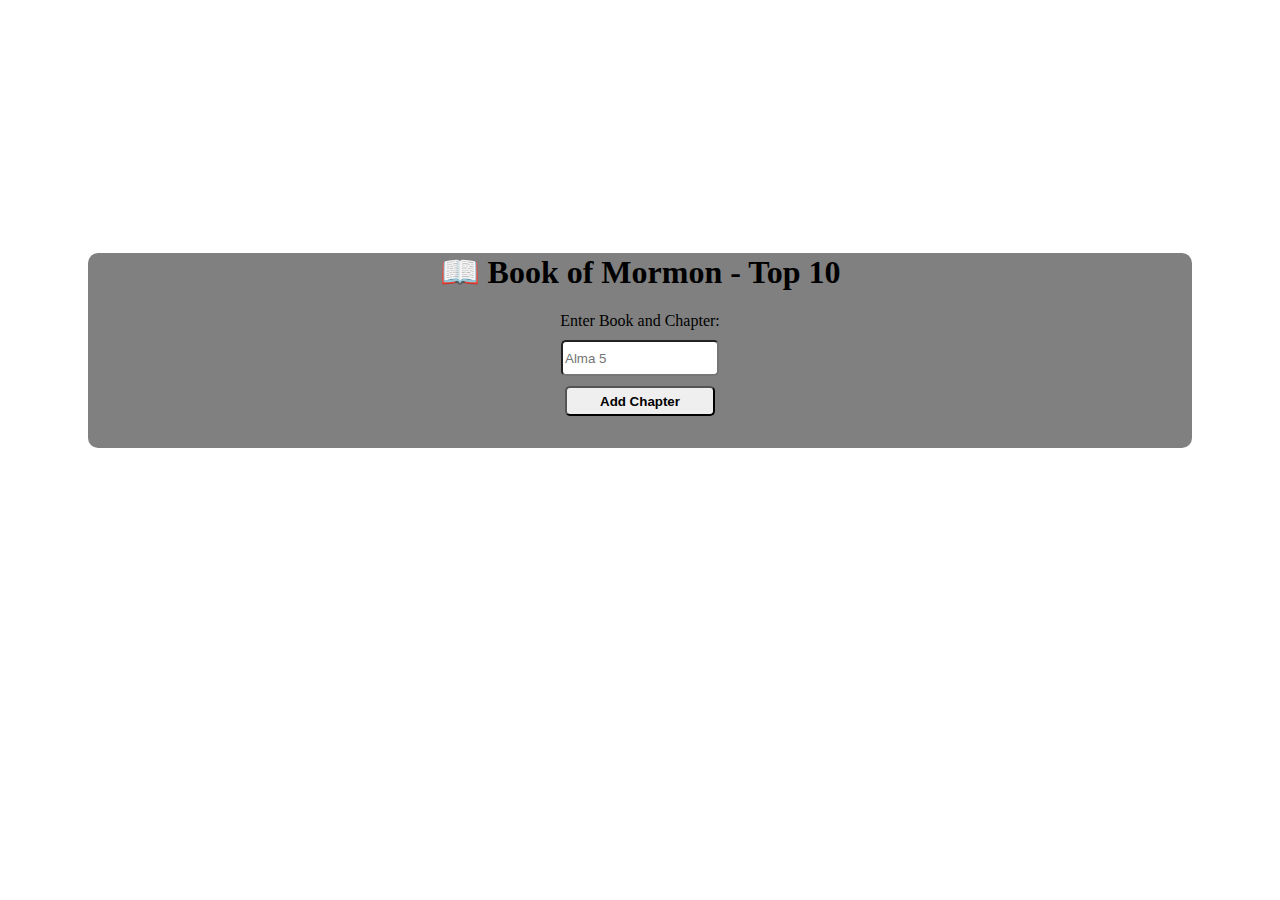
<file: week 2/bom.html>
<!DOCTYPE html>
<html lang="en">
<head>
    <meta charset="UTF-8">
    <meta name="viewport" content="width=device-width, initial-scale=1.0">
    <link rel="stylesheet" href="./styles/bom.css">
    <script src="./script/bom.js"></script>
    <title>Book of Mormon - Top 10</title>
</head>
<body>
    <section>
        <h1>📖 Book of Mormon - Top 10</h1>
        <main>
            <label for="favchap">Enter Book and Chapter: </label>
            <input type="text" id="favchap" placeholder="Alma 5">
            <button type="submit">Add Chapter</button>
            <ul id="list"></ul>
        </main>
    </section>
</body>
</html>
</file>
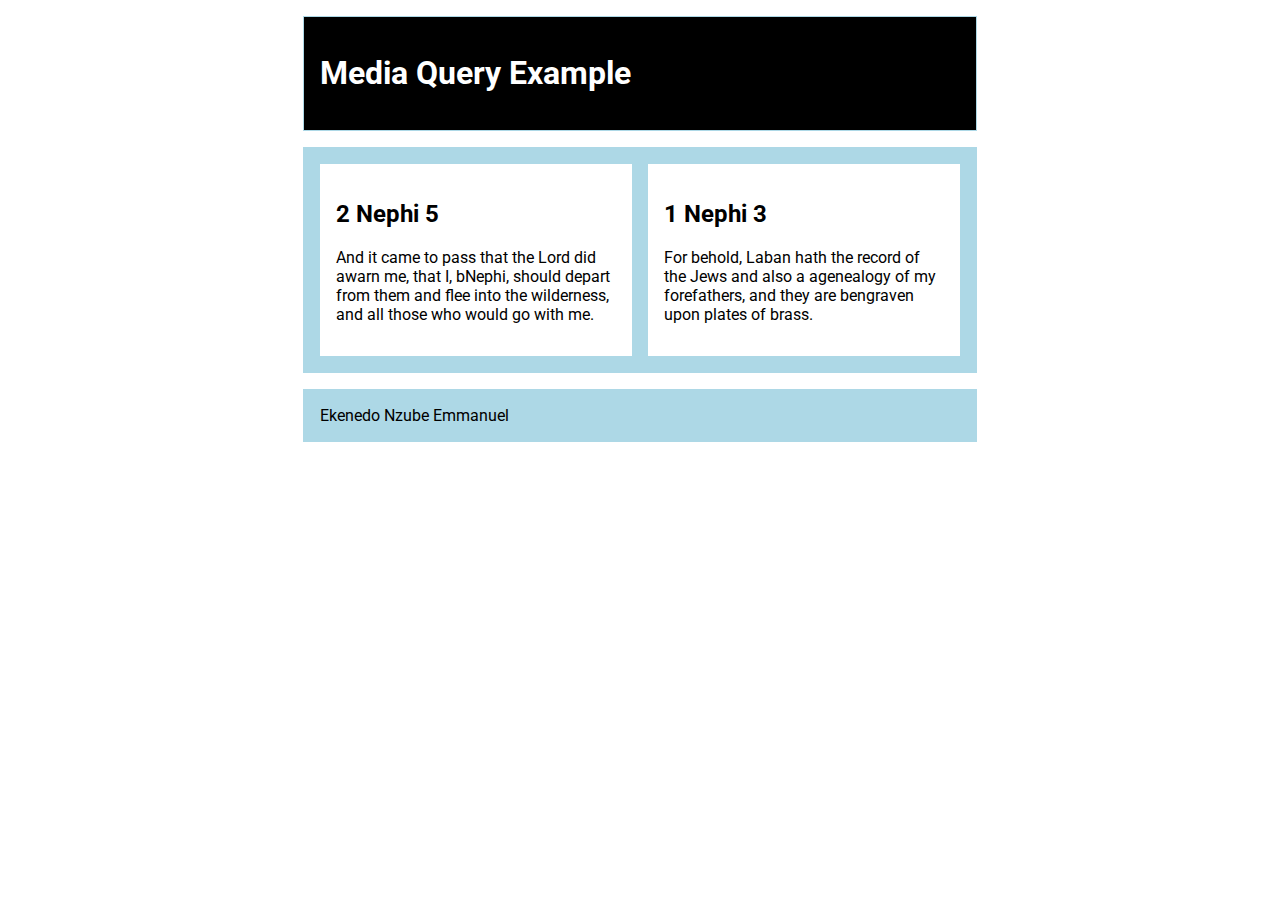
<file: week 2/mediaQuery.html>
<!DOCTYPE html>
<html lang="en">
<head>
    <meta charset="UTF-8">
    <meta name="viewport" content="width=device-width, initial-scale=1.0">
    <title>Media Querry</title>
    <meta name="description" content="Media query learning activity example page.">
    <meta name="author" content="Ekenedo Nzube Emmanuel">
    <link rel="stylesheet" href="./styles/mediaQuery.css">
    <link rel="stylesheet" href="./styles/mediaQueryLarge.css">
    <link href="https://fonts.googleapis.com/css2?family=Roboto:ital,wght@0,100;0,300;0,400;0,500;0,700;0,900;1,100;1,300;1,400;1,500;1,700;1,900&display=swap" rel="stylesheet">

</head>
<body>
    <header>
        <h1>Media Query Example</h1>
    </header>
    <main>
        <section>
            <h2>2 Nephi 5</h2>
            <p> And it came to pass that the Lord did awarn me, that I, bNephi, should depart from them and flee into the wilderness, and all those who would go with me.</p>
        </section>
        <section>
            <h2>1 Nephi 3</h2>
            <p>For behold, Laban hath the record of the Jews and also a agenealogy of my forefathers, and they are bengraven upon plates of brass.</p>
        </section>
        
    </main>
    <footer>
        Ekenedo Nzube Emmanuel
    </footer>
    
</body>
</html>
</file>
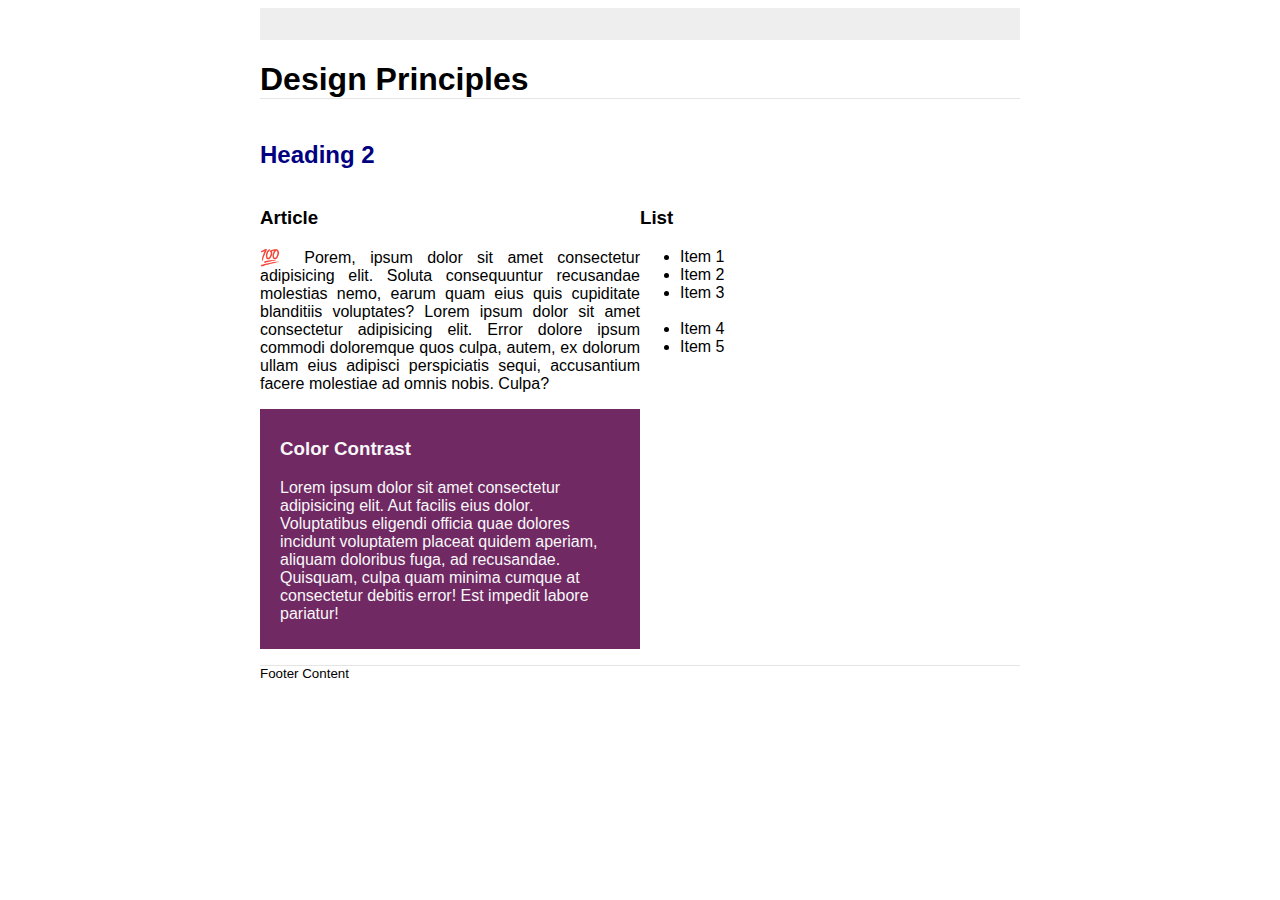
<file: week03/design.html>
<!DOCTYPE html>
<html lang="en">
<head>
    <meta charset="UTF-8">
    <meta name="viewport" content="width=device-width, initial-scale=1.0">
    <link rel="stylesheet" href="./styles/design.css">
    <title>Document</title>
</head>
<body>
    <header>
        <!-- <marquee behavior="alternate" direction="right">🪲 The Lazy Bug<br>Join us for the ribbon cutting cermony!<br>Friday at 11:00 AM!</marquee> -->
        <div class="banner"></div>
        <h1>Design Principles</h1>
    </header>
    <main>
        <h2>Heading 2</h2>
        <section>
            <h3>Article</h3>
            <article>
                <p>💯 Porem, ipsum dolor sit amet consectetur adipisicing elit. Soluta consequuntur recusandae molestias nemo, earum quam eius quis cupiditate blanditiis voluptates? Lorem ipsum dolor sit amet consectetur adipisicing elit. Error dolore ipsum commodi doloremque quos culpa, autem, ex dolorum ullam eius adipisci perspiciatis sequi, accusantium facere molestiae ad omnis nobis. Culpa?</p>
            </article>
        </section>
        <section>
            <h3>List</h3>
            <ul>
                <li>Item 1</li>
                <li>Item 2</li>
                <li>Item 3<br><br></li>
                <li>Item 4</li>
                <li>Item 5</li>
            </ul>
        </section>
        <div class="callout">
            <h3>Color Contrast</h3>
            <p>Lorem ipsum dolor sit amet consectetur adipisicing elit. Aut facilis eius dolor. Voluptatibus eligendi officia quae dolores incidunt voluptatem placeat quidem aperiam, aliquam doloribus fuga, ad recusandae. Quisquam, culpa quam minima cumque at consectetur debitis error! Est impedit labore pariatur!</p>
        </div>
    </main>
    <footer>
        Footer Content
    </footer>
</body>
</html>
</file>
<file: styles/base.css>
:root{
    --clr-primary: #370560;
    --clr-secondary: #1fa2d2;
    --clr-accent1: #ffffff;;
    --clr-accent2: #000000;
    --ff-header: Roboto;
    --ff-paragraph: Roboto;
    --fw-thin: 100;
    --fw-regular: 400;
    --fw-bold: 700;
    --fs-100: 1rem;
    --fs-300: 1.25rem;
    --fs-400: 1.125rem;
    --fs-500: 1.375rem;
    --fs-600: 1.75rem;
}

*, *::before, *::after{
    box-sizing: border-box;
}

body{
    font-family: var(--ff-header,--ff-paragraph);
    font-size: var(--fs-400);
    line-height: 1.5;
    font-weight: var(--fw-regular);
    color: var(--clr-accent2);
    margin: 0;
    padding: 0;
}




    .headerdiv1 {
        background-color: var(--clr-primary);
        text-align: center;
        color: var(--clr-accent1);
        font-weight: var(--fw-bold);
        height: auto;
        padding: 1px;
    }
    
    .headerdiv2 {
        background-color: var(--clr-accent2);
        color: var(--clr-accent1);
        padding: 1px;
    }
    
    nav .list {
        display: flex;
        flex-wrap: wrap;
        align-items: center;
        justify-content: space-around;
        font-size: var(--fs-300);
        font-weight: var(--fw-bold);
        list-style: none;
    }
    
    .nav-list-items {
        padding: 10px;
    }
    
    .nav-list-links {
        text-decoration: none;
        color: var(--clr-accent1);
    }
    
    .nav-list-items:hover {
        background-color: var(--clr-secondary);
        border-radius: 10px;
    }
    


main{
    display: grid;
    grid-template-columns: repeat(3, 1fr);
    margin: 20px;
    gap: 10px;
}

    .card1 {
        grid-column: 1/3;
        border-radius: 5px;
    }
    
    .card1 .cardcontent {
        display: flex;
        margin: 10px;
        gap: 0.5rem;
        font-size: var(--fs-100);
        padding: 10px;
        justify-content: center;
        align-items: center;
    }
    
    .card1 .subheader {
        width: 80%;
        background-color: var(--clr-accent2);
        height: 1px;
        align-items: center;
        margin: 0 auto;
    }
    
    .card1 h3 {
        text-align: center;
        margin-bottom: 0;
        padding-bottom: 0;
    }
    
    .card2 {
        grid-column: 3/4;
        border-radius: 5px;
    }
    
    .card2 .resouceTags {
        display: flex;
        flex-direction: column;
        padding: 10px;
        margin: 30% 10px;
    }
    
    .card2 .resouceTags a {
        text-decoration: none;
        margin: 100% 10px;
        text-align: center;
    }
    
    .card1, .card2 {
        border-color: var(--clr-primary);
        border: 2px solid var(--clr-primary);
    }
    
    .card1 h2, .card2 h2 {
        background-color: var(--clr-primary);
        color: var(--clr-accent1);
        margin-top: 0;
        text-align: center;
        font-size: var(--fs-200);
        padding: 10px;
    }
    
    .card1 img {
        margin: 10px;
        overflow: hidden;
        width: 120px;
        height: 150px; /* Specify height unit */
    }
    
    .nigeriadesc p {
        font-size: 10px;
        font-weight: var(--fw-regular);
        text-align: center;
    }
    
    .text {
        margin-top: 0;
    }
    


footer{
    background-color: var(--clr-primary);
    display: flex;
    align-items: center;
    justify-content: center;
    flex-direction: column;
    margin: 0;
    color: var(--clr-accent1);}
    
    .eduimage {
        width: 15px;
        height: 15px;
        border-radius: 5px;
    }
    
    .footer .icon {
        padding: 5px;
        margin: 5px;
    }
    
    .footer .highlight {
        color: var(--clr-secondary);
        font-weight: var(--fw-regular);
        font-family: var(--ff-header);
    }
    
    


@media screen and (max-width: 950px){

    
    .headerdiv1 {
        padding: 10px;
    }
    
    .headerdiv2 nav .list {
        flex-direction: column;
        font-size: var(--fs-200);
    }
    
    .headerdiv2 nav .list .nav-list-items {
        padding: 5px;
    }
    
    main {
        display: flex;
        flex-direction: column;
    }

        .card1, .card2 {
            grid-column: initial;
            margin: 10px;
        }

        .card1 .cardcontent, .card2 .resouceTags {
            margin: 0;
            padding: 10px;
        }
    

}
</file>
<file: styles/form.css>
:root {
    --clr-primary: #370560;
    --clr-secondary: #1fa2d2;
    --clr-accent1: #ffffff;
    --clr-accent2: #000000;
    --ff-header: Roboto;
    --ff-paragraph: Roboto;
    --fw-thin: 100;
    --fw-regular: 400;
    --fw-bold: 700;
    --fs-100: 1rem;
    --fs-300: 1.25rem;
    --fs-400: 1.125rem;
    --fs-500: 1.375rem;
    --fs-600: 1.75rem;
}

body {
    margin: 0;
    padding: 0;
}

main {
    display: grid;
    place-items: center;
    width: 90%;
}

header {
    background-color: var(--clr-primary);
    color: var(--clr-accent1);
    text-align: center;
    height: 80px;
    justify-content: center;
    padding: 10px;
    font-size: 15px;
}

.container .star-rating label {
    display: inline;
}

.container fieldset {
    margin: 2rem 0;
    border: 1px solid var(--clr-primary);
    border-radius: 6px;
}

.container label {
    display: block;
    padding-top: 1rem;
    font-size: .9rem;
}

.container div {
    padding: .5rem;
    color: var(--clr-accent2);
    font-weight: var(--fw-bold);
}

.container input[type="text"],
.container input[type="email"],
.container select,
.container input[type="select"],
.container textarea,
.container input[type="date"] {
    display: block;
    border: solid 1px var(--clr-primary);
    padding: .75rem;
    color: var(--clr-accent1);
    width: 50rem;
    border-radius: 6px;
    max-width: 480px;
    background-color: #999;
}

.container input[type="radio"],
.container input[type="checkbox"] {
    margin-right: 6px;
}

.star {
    font-size: 30px;
    color: grey;
}

.star.filled, .rating-score input[type="radio"].filled + label {
    color: gold;
}

.container input[type="submit"] {
    border: none;
    border-radius: 6px;
    padding: .8rem;
    background-color: var(--clr-primary);
    width: 100%;
    color: var(--clr-accent1);
    margin-bottom: 1.5rem;
    font-size: 20px;
}

footer {
    background-color: var(--clr-primary);
    display: flex;
    align-items: center;
    justify-content: center;
    flex-direction: column;
    margin: 0;
    color: var(--clr-accent1);
    padding: 1rem;
}

.eduimage {
    width: 15px;
    height: 15px;
    border-radius: 5px;
}

.icon {
    padding: 5px;
    margin: 5px;
}

/* Styles specific to review.html */
.review-page main {
    text-align: center;
    padding: 1rem;
    background-color: var(--clr-accent1);
    border-radius: 10px;
    box-shadow: 0 0 10px rgba(0, 0, 0, 0.1);
    max-width: 600px;
    margin: 2rem auto;
}

.review-page header {
    font-size: 1rem;
    padding: 1rem;
}

.review-page p {
    font-size: 1.2rem;
    color: var(--clr-primary);
}

@media screen and  (min-width: 720px) {
    .container input[type="text"],
    .container input[type="email"],
    .container select,
    .container input[type="select"],
    .container textarea,
    .container input[type="date"] 
    {
        display: block;
        border: solid 1px var(--clr-primary);
        padding: .75rem;
        color: var(--clr-accent1);
        width: 40rem;
        border-radius: 6px;
        max-width: 480px;
        background-color: #999;
    }

    .container input[type="radio"],
    .container input[type="checkbox"] {
        margin-right: 6px;
    }
}
</file>
<file: styles/place.css>
:root {
        --primary: #14BB1D;
        --secondary: #325820;
    
        --accent1: #ffffff;
        --accent2: #000;
    
        --ff-header: Roboto;
        --ff-paragraph: Roboto;
        --fw-thin: 100;
        --fw-regular: 400;
        --fw-bold: 700;
    }
    
    *, *::before, *::after {
        box-sizing: border-box;
    }
    
    body {
        margin: 0;
        padding: 0;
        font-family: var(--ff-header);
    }
    
    header {
        height: 80px;
        display: flex;
        flex-direction: column;
    }
    
    .country {
        background-color: var(--primary);
        height: 70px;
        width: auto; 
        text-align: center;
        color: var(--accent2);
        font-size: 30px;
        font-weight: var(--fw-bold);
      
    }
    
    .header-color {
        background-color: var(--secondary);
        height: 10px;
    }
    
    .bg img {
        width: 100%;
        height: 100vh;
        overflow: hidden;
    }
    
    .bg {
        height: 100vh;
        position: relative;
    }
    
    .data {
        display: flex;
        flex-direction: column;
        justify-content: center;
        align-items: center;
    }
    
    .data-header {
        background-color: var(--primary);
        font-weight: var(--fw-regular);
        font-size: 20px;
        width: 100px;
    }
    
    .row {
        font-size: 13px;
        display: flex;
        flex-direction: row;
        text-align: center;
    }
    
    .col1 {
        font-weight: var(--fw-bold);
        margin: 2px;
        padding: 0 10px;
        text-align: left;
    }
    
    .col {
        margin: 2px;
        padding: 2px;
        text-align: left;
    }
    
    .country-data {
        position: absolute;
        left: 0;
        top: 0;
        background-color: var(--accent1);
        width: 200px; 
        margin-top: 50px;
        margin-left: 40px;
    }
    
    .weather {
        position: absolute;
        right: 0;
        bottom: 0;
        background-color: var(--accent1);
        width: 180px; 
        margin-bottom: 100px;
        margin-right: 50px;
        padding: 5px;
    }
    
    .weather-icon img {
        width: 35px;
        height: 25px;
        float: right; 
    }
    
    .data-detail {
        margin: 10px;
        padding: 5px;
        position: relative;
        margin-top: 30px;
    }
    
    .data-header {
        position: absolute;
        top: 0;
        left: 0;
        margin-left: -5px;
        margin-top: 5px;
        padding: 2px 5px;
        width: 120px;
    }
    
    footer {
        background-color: var(--primary);
        display: flex;
        align-items: center;
        justify-content: center;
        flex-direction: column;
        margin: 0;
        color: var(--accent1);
    }
    
    .eduimage {
        width: 15px;
        height: 15px;
        border-radius: 5px;
    }
    
    .footer .icon {
        padding: 5px;
        margin: 5px;
    }
    
    .footer .highlight {
        color: var(--secondary);
        font-weight: var(--fw-regular);
        font-family: var(--ff-header);
    }
    
    @media screen and (max-width: 768px) {
        .country-data,
        .weather {
            position: static; /* Reset position to static */
            width: auto; /* Allow elements to adjust width */
            margin-top: 20px; /* Adjust margin for spacing */
            margin-left: 0; /* Reset left margin */
            right: auto; /* Reset right position */
            bottom: auto; /* Reset bottom position */
        }
    
        .data-detail {
            margin-top: 10px; /* Adjust margin for spacing */
        }
    
        .data-header {
            position: static; /* Reset position to static */
            margin-top: 0; /* Reset top margin */
        }
    }
</file>
<file: project/styles/project.css>
:root {
    --clr-primary: #325820;
    --clr-secondary: #14bb1d;
    --clr-accent1: #ffffff;
    --clr-accent2: #000000;
    --ff-header: Roboto;
    --ff-paragraph: Poppins;
    --fw-regular: 300;
    --fw-semi-bold: 400;
    --fw-bold: 500;
}

*, *::before, *::after {
    box-sizing: border-box;
}

/* --------------- BODY STYLING------------- */
body {
    font-family: var(--ff-header, --ff-paragraph);
    font-size: 1.312rem;
    line-height: 1.5;
    font-weight: 400;
    color: var(--clr-accent2);
    margin: 0;
    padding: 0;
}

/* ------------ HEADER STYLING------------- */
header {
    background-color: var(--clr-primary);
    position: relative;
    margin-bottom: 0;
}

.logo {
    width: 100px;
    height: 100px;
    border-radius: 10px;
}

.logo a img {
    padding: 10px;
    border-radius: 10px;
}

nav {
    background-color: var(--clr-primary);
    
}

.hamburger {
    font-size: 2rem;
    color: #fff;
    border: none;
    cursor: pointer;
    width: 100%;
    text-align: right;
    padding: .2rem 2vw;
    background: none;
    position: absolute;
    top: 0;
    right: 20px;
    padding-top: 20px;
}

.hamburger::before {
    content: "\2630"; 
}

.hamburger.open::before {
    content: "X";
}

ul.menuLinks {
    display: none;
    list-style-type: none;
    margin: 0;
    
   
    
}

ul.menuLinks.open {
    display: block;
}

ul.menuLinks li {
    list-style: none;
    padding: 15px;
    
   
    
}

ul.menuLinks li a {
    text-decoration: none;
    display: block;
    padding: 0.75rem 3vw;
    color: var(--clr-accent1);
    text-align: center;
    margin-right: 35px;

   
}

li.current_menu_item a {

    background-color: var(--clr-secondary);
    border-radius: 6px;
   
    
    
}

/* ------HOME PAGE */

/* ------------ SECTION STYLING------------- */
.bg-img-text img {
    object-fit: cover;
    opacity: 0.6;
}
.container{
    margin-inline: auto;
    width: min(90%, 70.5rem);
}


.text-center {
    text-align: center;
}

h1, h2, h3 {
    font-family: var(--ff-header);
    line-height: 1.2;
    margin-bottom: .5em;
}

.section {
    padding: 1.5rem 0;
    background-color: #eee;
}

.split {
    display: flex;
    flex-direction: column;
}



/* ------------ BG STYLING--------------- */
.bg-img-text {
    position: relative;
    margin-top: 0;
}

img {
    display: block;
    max-width: 100%;
    object-fit: cover;
}

.bg-text {
    width: 400px;
    position: absolute;
    top: 0;
    padding: 3rem 1rem;
    margin-bottom: 10px;
}

.bg-text span {
    color: var(--clr-secondary);
}

.bg-text h2, p {
    font-size: 15px;
}

.first {
    order: -1;
}

.btn {
    background-color: var(--clr-secondary);
    color: var(--clr-accent1);
    text-align: center;
    font-size: var(--fs-300);
    font-weight: var(--fw-semi-bold);
    height: 2.5rem;
    width: auto;
    margin: 1rem 4rem;
    border-radius: 10px;
    cursor: pointer;
}

.btn a{
    color: var(--clr-accent1);
    text-decoration: none;
    font-size: 1rem;
}



/* -------------SERVICE PAGE and INVESTMENT PAGE------------- */
.background {
    margin: auto;
    height: 22rem;
    background-color: var(--clr-primary);
    color: var(--clr-accent1);
    padding: 3rem 1rem;
    text-align: center;
    
}



/* -----------FORM STYLING----------- */
.form-container fieldset{
    margin: 2rem 0;
    border: 1px solid var(--clr-primary);
    border-radius: 6px;
    padding: .5rem 2%;

}

.form-container legend{
    color: var(--clr-secondary);
    padding: 0 .5rem;
}

.form-container label{
    display: block;
    padding-top: 1rem;
    font-size: 1rem;

}

.grey form{
    padding: 0 10px;
}
.grey h3{
    text-align: center;
}


.form-container div{
    padding-top: 1rem;
    font-size: 1rem;
    font-weight: bold;
}

.form-container input[type = "text"],
.form-container input[type = "email"],
.form-container input[type = "tel"],
.form-container textarea,
.form-container select{
    display: block;
    border: solid 1px var(--clr-secondary);
    padding: .75rem;
    color: #555;
    width: 100%;
    mIN-width: 400px;
    border-radius: 6px;
}

.form-container input[type = "radio"]{
    margin-right: 6px;
}

.form-container input[type = "submit"]{
    border: none;
    color: var(--clr-accent1);
    padding: .8rem;
    background-color: var(--clr-secondary);
    width: 96%;
    border-radius: 6px;
    max-width: 480;
    margin: -1rem 2% 2rem 2%;

}

.form-container input:required{
    border-left: solid 8px red;
}

.form-container input:required:valid{
    border-left: solid 8px var(--clr-secondary);
}


/* ---------FOOTER STYLING----------- */
footer{
    background-color: var(--clr-primary);
    display: block;
    padding-top: 1rem;
    color: var(--clr-accent1);
}

.footers{
    text-align: center;
    margin-bottom: 0;
    padding-bottom: 0;
}

.contact-us{
    display: block;
    flex-direction: row;
    text-align: center;
    

}

.contact-us :first-child{
    font-weight: bold;
    padding-right: 3px;
}

.social{
    display: flex;
    flex-direction: row;
    justify-content: center;

}

.social a{
    padding: 2rem ;
}

.social img{
    width: 35px;
    border-radius: 6px;
    text-decoration: none;
    list-style: none;
}

@media only screen and (min-width: 38rem) {
    .hamburger {
        display: none;
    }

    ul.menuLinks a:hover {
        background-color: var(--clr-secondary);
    }

    ul.menuLinks, ul.menuLinks.open {
        display: flex;
        justify-content: flex-end;
    }

    ul.menuLinks a:hover {
        background-color: var(--clr-secondary);
        border-radius: 6px;
    }

    header {
        position: relative;
        background-color: var(--clr-primary);
    }

    ul.menuLinks {
        position: absolute;
        right: 2rem;
        top: 10px;
        margin-bottom: 4px;
        padding-bottom: 4px;
    }

    ul.menuLinks a {
        margin-right: 80px;
        font-size: 1.1rem;
    }

    .split {
        flex-direction: row;
        
    }

    .card-text, .grey{
        background-color: lightgrey;
        border-radius: 10px;
        
    }

    .split > * {
        flex-basis: 100%;
    }

    .split > * + * {
        margin-left: 2em;
    }

    .card-text{
        padding: 2rem;
       
    }

    .container {
        padding: 2rem 0;
    }



    .bg-img-text img {
       
        opacity: 1;
        height: 30rem;
        width: 100%;

    }

    

/* ------------------FOOTER STYLING------------- */

    footer{
        display: flex;
        justify-content: space-between;
        flex-direction: row;
        align-items: center;
        background-color: var(--clr-primary);
        color: var(--clr-accent1);
    }

    .footers{
        margin: 2rem;
        text-align: center;
    }

    .footers h4 {
        margin-bottom: 0;

    }

    .contact-us{
        line-height: 1;
        display: flex;
        flex-direction: row;
        
    }

    .contact-us :first-child{
        font-weight: bold;
        padding-right: 3px;
    }

    .social{
        display: flex;
        flex-direction: row;
        justify-content: center;
        justify-content: space-around;
    
    }

    .social a{
        padding: 0 1.2rem;
    }

    .social img{
        width: 35px;
        border-radius: 6px;
        text-decoration: none;
        list-style: none;
    }
}


/* Styles specific to review.html */
.message-page main {
    text-align: center;
    padding: 1rem;
    background-color: var(--clr-accent1);
    border-radius: 10px;
    box-shadow: 0 0 50px rgba(0, 0, 0, 0.4);
    max-width: 600px;
    margin: 2rem auto;
}

.message-page header {
    font-size: 1rem;
    padding: 1rem;
    text-align: center;
    color: var(--clr-accent1);
}

.message-page p {
    font-size: 1.2rem;
    color: var(--clr-primary);
}
</file>
<file: week 2/styles/bom.css>
body{
  font-family: 'Times New Roman', Times, serif;
  
  section{
    margin: 20% 80px;
    background-color: gray;
    border-radius: 10px;
    text-align: center;

    main {
        display: flex;
        flex-direction: column;
        align-items: center;
        margin: 20px 100px;
        h1{
            font-size: 20px;
        }
        input{
            width: 150px;
            height: 30px;
            margin: 10px 10px;
            border-radius: 5px;
        }
        button{

            border-radius: 5px;
            width: 150px;
            height: 30px;
            color: black;
            font-weight: bold;

        }

        ul{
            list-style: none;
            margin: 1rem;
            display: flex;
            justify-content: space-between;

            li{
                
                padding: 10px 50px;

                .delbtn{
                    color: red;
                    font-weight: bolder;
                    width: 30px;
                    right: 0;
                    
                }
            }
        }


        
    }

  }
    
}
</file>
<file: week 2/styles/mediaQuery.css>
body{
    font-family: Roboto;
    
}

header, main, footer{
    max-width: 640px;
    margin: 1rem auto;
    border: 1px solid lightblue;
    padding: 1rem;
    background-color: lightblue;
}

main{
    display: grid;
    grid-template-columns: 1fr;
    gap: 1rem;

}

section{
    padding: 1rem;
    background-color: #fff;
}
</file>
<file: week 2/styles/mediaQueryLarge.css>
@media screen and (min-width: 500px){
    header{
        background-color: black;
        color: white;
    
    }
    main{
        grid-template-columns: 1fr 1fr;
    }

}
</file>
<file: week03/styles/design.css>
body {
	font-family: Roboto, helvetica, sans-serif;
}

header,
main,
footer {
	max-width: 760px;
	margin: 0 auto;
}

main{
    display: grid;
    grid-template-columns: repeat(2, 1fr);
}
main h2{
    grid-column: 1/3;
    
}
.banner {
	padding: 1rem;
	background-color: #eee;
}

h1 {
	border-bottom: 1px solid rgba(0, 0, 0, 0.1);
}

main {
	display: grid;
}

h2 {
	color: navy;
	text-align: left;
}

article p {
	text-align: justify;
}

.callout {
	color: #f7f7f8;
	background-color: #702963;
    padding: 10px 20px;
}

footer {
	margin-top: 1rem;
	border-top: 1px solid rgba(0, 0, 0, 0.1);
	font-size: smaller;
	text-align: left;
}
</file>
